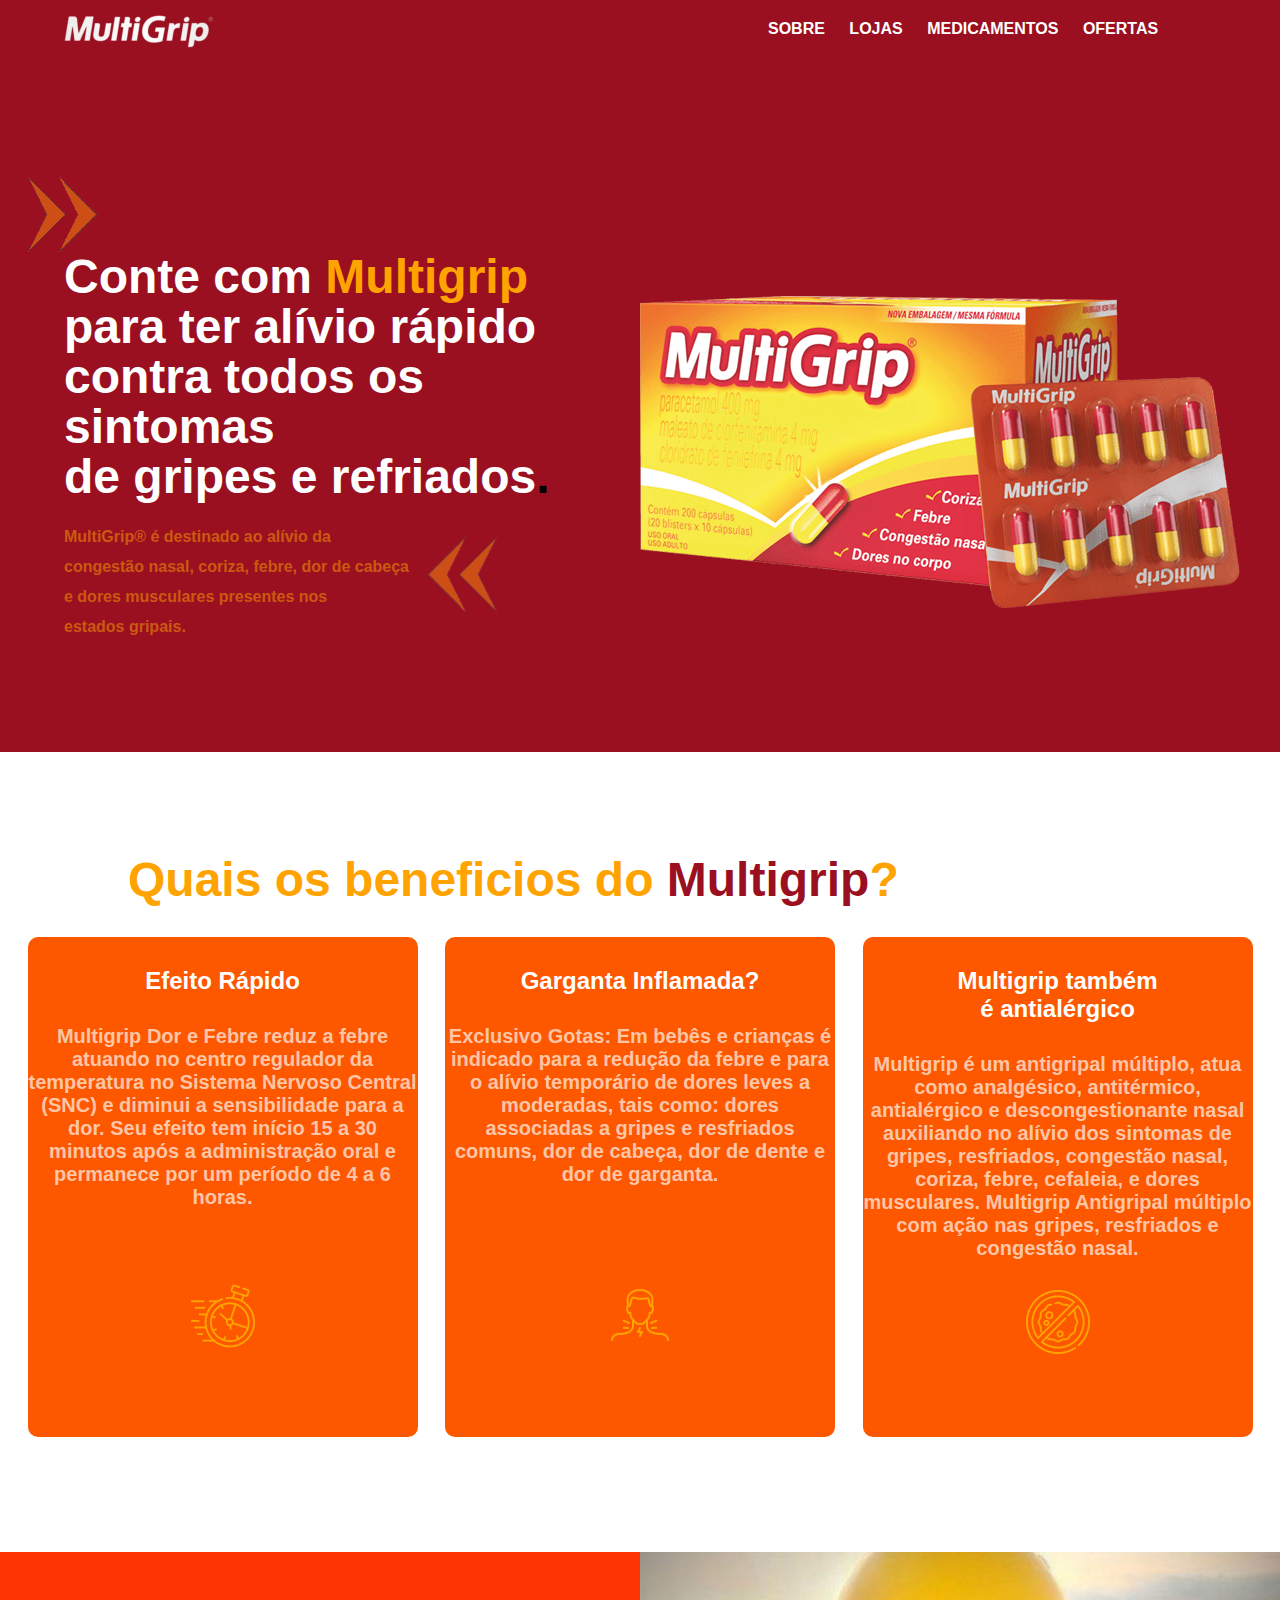
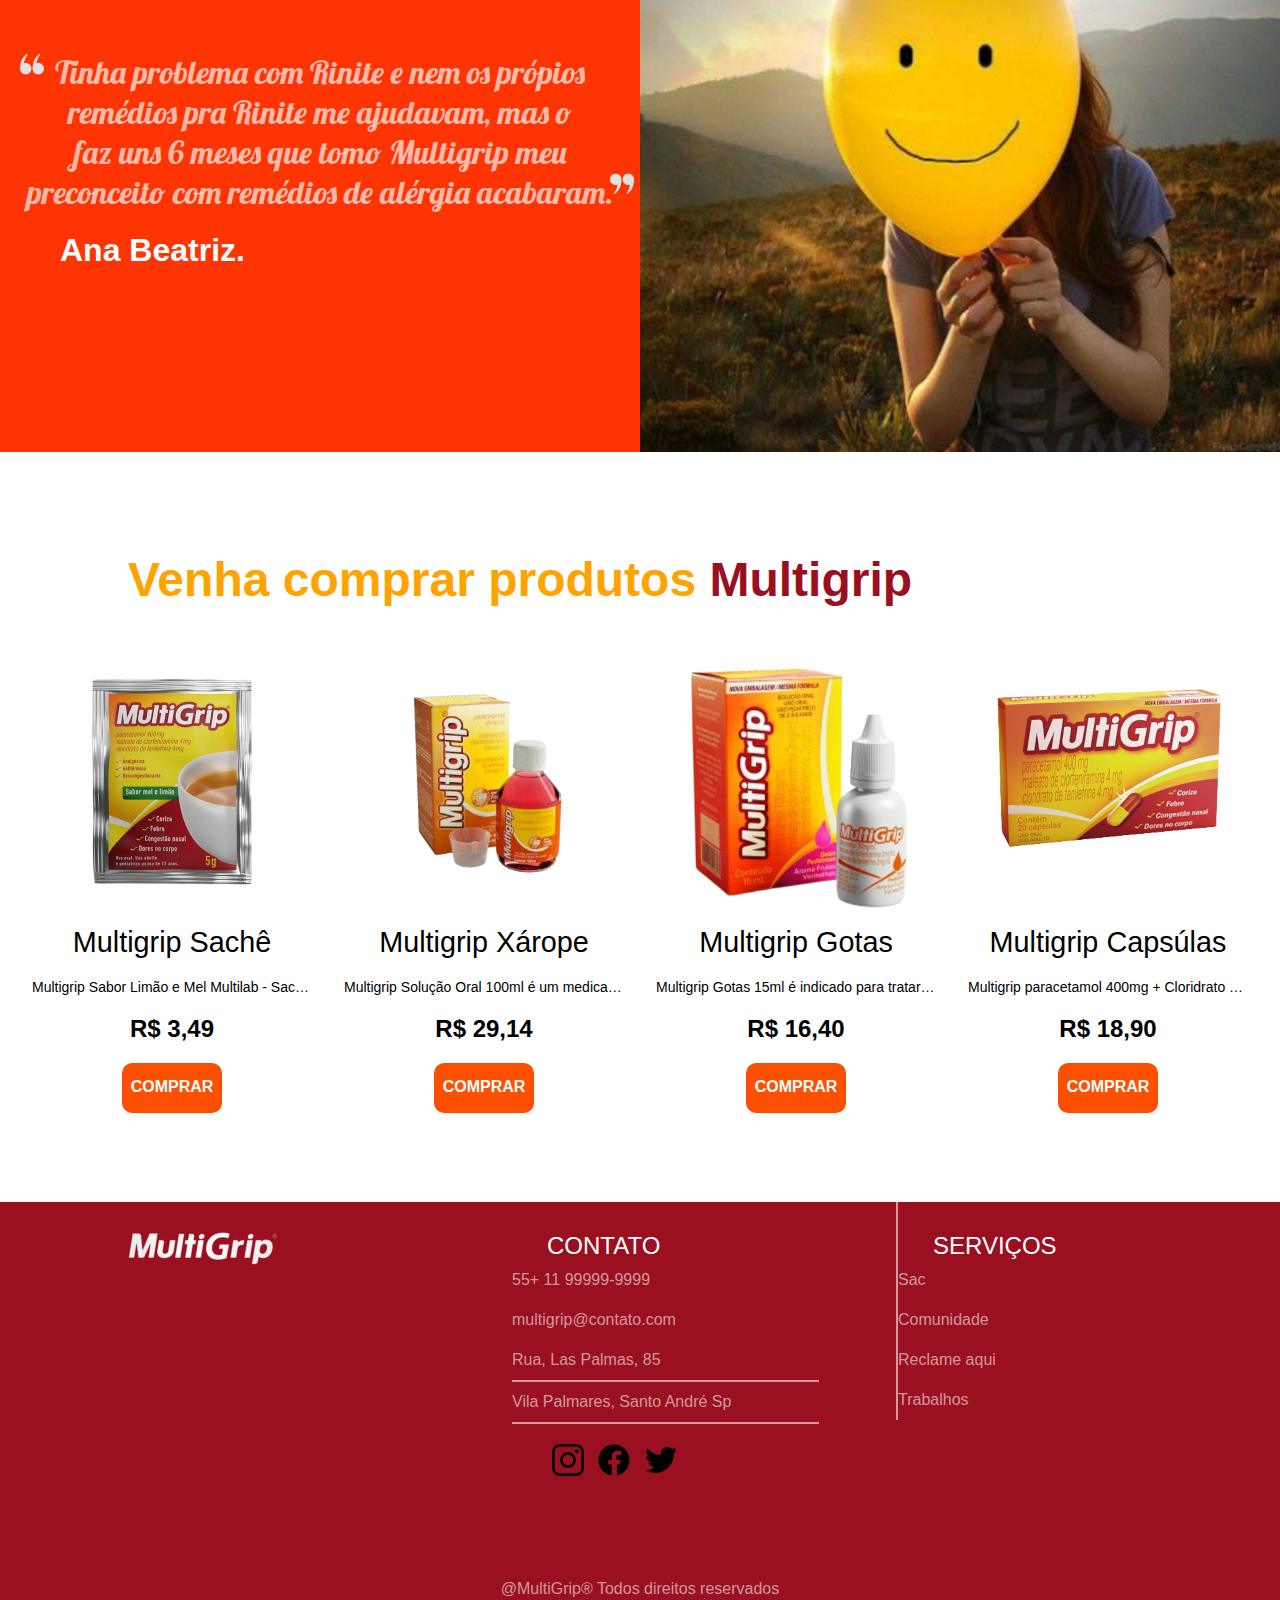
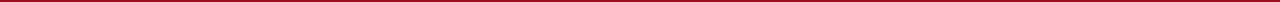
<file: index.html>
<!DOCTYPE html>
<html lang="pt-br">
<head>
    <meta charset="UTF-8">
    <meta http-equiv="X-UA-Compatible" content="IE=edge">
    <meta name="viewport" content="width=device-width, initial-scale=1.0">
    <link href="https://fonts.googleapis.com/css2?family=Lobster&display=swap" rel="stylesheet">
    <link rel="stylesheet" href="css/index.css">
    <link rel="stylesheet" href="css/responsivo.css">
    <link rel="stylesheet" href="https://fonts.googleapis.com/css2?family=Material+Symbols+Outlined:opsz,wght,FILL,GRAD@20..48,100..700,0..1,-50..200" />
    <title>Multigrip</title>
</head>
<body>
    <nav>
        <div class="logo">
            <a href="#"><img src="imagens/multigrip.png"></a>
        </div>

        <div class="menu">
            <a href="#">Sobre</a>
            <a href="#">Lojas</a>
            <a href="#">Medicamentos</a>
            <a href="#">Ofertas</a>
        </div>

        <input class="input2" type="checkbox" id="chec">
        <label for="chec"><span  id="burguer" class="material-symbols-outlined">
            menu
            </span>
        </label>
        <div class="lista-burguer">
            <ul>
                <a href="index.html#sobre">
                    <li>Sobre</li>
                </a>
                <a href="#lojas">
                    <li>Lojas</li>
                </a>
                <a href="#medicamentos">
                    <li>Medicamentos</li>
                </a>
                <a href="index.html#oferta">
                    <li>Ofertas</li>
                </a>
            </ul>
        </div>

    </nav>
    
    <header class="introdução">

        <article class="intro-txt">

            <h1 class="intro-titulo">Conte com <span class="cor">Multigrip</span><br>
                para ter alívio rápido<br>
                contra todos os sintomas<br>
                de gripes e refriados<span class="cor2">.</span>
            </h1>

                <p class="pg-intro">MultiGrip® é destinado ao alívio da<br>
                     congestão nasal, coriza, febre, dor de cabeça<br>
                      e dores musculares presentes nos<br>
                       estados gripais.
                </p>
               

        </article>

        <article class="intro-img">
            <img src="imagens/7896472513208.png">
        </article>

    </header>

    <section class="cards" id="sobre">
        <div>
            <h1 class="titulo-cards">Quais os beneficios do <span class="cor3">Multigrip</span>?</h1>
        </div>

        <div class="controlador-cards">
            <aside class="cards-caixa">
               <h2 class="titulo-cards-caixa">Efeito Rápido</h2>
               <p class="pg-cards-caixa">Multigrip Dor e Febre reduz a febre atuando no centro regulador da temperatura no Sistema Nervoso Central (SNC) e diminui a sensibilidade para a dor. Seu efeito tem início 15 a 30 minutos após a administração oral e permanece por um período de 4 a 6 horas.</p>
               <div class="img-center"><img src="imagens/tempo.png" class="px64" id="relogio"></div>
            </aside>

            <aside class="cards-caixa">
                <h2 class="titulo-cards-caixa">Garganta Inflamada?</h2>
                <p class="pg-cards-caixa">Exclusivo Gotas: Em bebês e crianças é indicado para a redução da febre e para o alívio temporário de dores leves a moderadas, tais como: dores associadas a gripes e resfriados comuns, dor de cabeça, dor de dente e dor de garganta.</p>
                <div class="img-center"><img src="imagens/garganta.png" class="px64" id="garganta"></div>

            </aside>

            <aside class="cards-caixa">
                <h2 class="titulo-cards-caixa">Multigrip também<br> é antialérgico</h2>
                <p class="pg-cards-caixa">Multigrip é um antigripal múltiplo, atua como analgésico, antitérmico, antialérgico e descongestionante nasal auxiliando no alívio dos sintomas de gripes, resfriados, congestão nasal, coriza, febre, cefaleia, e dores musculares. Multigrip Antigripal múltiplo com ação nas gripes, resfriados e congestão nasal.</p>
                <div class="img-center"><img src="imagens/bacterias64.png" id="bacteria"></div>

            </aside>
        </div>
    </section>

    <section class="relato">

        <article class="relato-txt">

            <p class="relato-pg1">Tinha problema com Rinite e nem os própios<br>
                remédios pra Rinite me ajudavam, mas o<br>
                faz uns 6 meses que tomo Multigrip meu<br>
                preconceito com remédios de alérgia acabaram.


            </p>
            <p class="pg2-relato">Ana Beatriz.</p>

        </article>

        <article class="relato-img">

            <img src="imagens/sentir-bem.jpg">

        </article>

    </section>
    
    <section class="comprar" id="oferta">
        <div>
            <h1 class="titulo-cards">Venha comprar produtos <span class="cor3">Multigrip</span></h1>
        </div>

        <article class="pai-cards-compra">
                <aside class="cards-compra">
                    <a href="index3.html"  class="link-card-none">
                    <div>
                        <img src="imagens/7896472502721-farma83-removebg-preview.png">
                    </div>
                    <div class="alinhar-txt-compra">
                        <p class="compras-txt">Multigrip Sachê</p>
                    </div>
                    <div>
                        <P class="pg-compras">Multigrip Sabor Limão e Mel Multilab - Sachê 5g é um medicamento indicado para aliviar os sintomas decorrentes de gripes e resfriados comuns, como febre, dor de cabeça, congestão nasal, coriza, dores musculares e outros. Uso adulto, conforme orientação médica.</P>
                    </div>
                    <div>
                        <p class="pg2-compras">r$ 3,49 </p>
                    </div>
                    <div class="botao-center">
                        <a href="#" class="botao-link">
                            <div class="botao">
                                <p class="botao-txt">comprar</p>
                            </div>
                        </a>
                    
                    </div>
                </a>
                </aside>

                <aside class="cards-compra">
                    <a href="index4.html"  class="link-card-none">
                    <div>
                        <img src="imagens/_sqQXoyGeCoWcftjkQH02KJ44o--o3hO-removebg-preview.png">
                    </div>
                    <div class="alinhar-txt-compra">
                        <p class="compras-txt">Multigrip Xárope</p>
                    </div>
                    <div>
                        <P class="pg-compras">Multigrip Solução Oral 100ml é um medicamento utilizado para tratar os sintomas de gripes e resfriados como nariz entupido e escorrendo, febre, dor de cabeça, dores musculares e outros incômodos. Uso adulto. Utilize de acordo com a prescrição médica.</P>
                    </div>
                    <div>
                        <p class="pg2-compras">r$ 29,14</p>
                    </div>
                    <div class="botao-center">
                        <a href="#" class="botao-link">
                            <div class="botao">
                                <p class="botao-txt">comprar</p>
                            </div>
                        </a>
                    </div>
                </a>
                </aside>
            

                <aside class="cards-compra">
                <a href="index5.html"  class="link-card-none">
                    <div>
                        <img src="imagens/gotasparecetamol.png">
                    </div>
                    <div class="alinhar-txt-compra">
                        <p class="compras-txt">Multigrip Gotas</p>
                    </div>
                    <div>
                        <P class="pg-compras">Multigrip Gotas 15ml é indicado para tratar os sintomas de gripes e resfriados comuns como nariz entupido e escorrendo, febre, dor de cabeça, dores musculares e outros incômodos. Uso adulto e pediátrico acima de 12 anos. Utilize de acordo com a prescrição médica.</P>
                    </div>
                    <div>
                        <P class="pg2-compras">r$ 16,40</P>
                    </div>
                 <div class="botao-center">
                     <a href="#" class="botao-link">
                            <div class="botao">
                                <p class="botao-txt">comprar</p>
                            </div>
                        </a>
                 </div>
                </a>
                </aside>

                <aside class="cards-compra">
                    <a href="index2.html" class="link-card-none">
                    <div>
                        <img src="imagens/pills.png">
                    </div>
                    <div class="alinhar-txt-compra">
                        <p class="compras-txt">Multigrip Capsúlas</p>
                    </div>
                    <div>
                        <P class="pg-compras">Multigrip paracetamol 400mg + Cloridrato Fenellifena 4mg + maleato de clorfenima 4mg 4 capsulas</P>
                    </div>
                    <div>
                        <p class="pg2-compras">r$ 18,90</p>
                    </div>
                    <div class="botao-center">
                        <a href="#" class="botao-link">
                            <div class="botao">
                                <p class="botao-txt">comprar</p>
                            </div>
                        </a>
                    </div>
                </a>
                </aside>

        </article>

    </section>

    <footer>

        <div class="caixa-footer">
            <div class="multigrip">
                <a href="#"><img src="imagens/multigrip.png"></a>
            </div>
            <div class="contato">
                <p class="texto-pg-lista">Contato</p>
                <ul class="lista-footer">
                    <li class="underline"><a href="#" class="none-link">55+ 11 99999-9999</a></li>
                    <li class="underline" id="email"><a href="#" class="none-link">multigrip@contato.com</a></li>
                    <li id="adress">Rua, Las Palmas, 85</li>
                    <li id="adress2">Vila Palmares, Santo André Sp</li>
                </ul>
                <div class="lista-img">
                    <a href="#"><img src="imagens/instagram (1).png" class="img-footer"></a>
                    <a href="#"><img src="imagens/facebook.png" class="img-footer"></a>
                    <a href="#"><img src="imagens/twitter.png" class="img-footer"></a>
                </div>
            </div>

            <div class="sociais">
                <p class="texto-pg-lista">Serviços</p>
                <ul class="lista-footer">
                    <li class="underline"><a href="#" class="none-link">Sac</a></li>
                    <li class="underline"><a href="#" class="none-link">Comunidade</a></li>
                    <li class="underline"><a href="#" class="none-link">Reclame aqui</a></li>
                    <li class="underline"><a href="#" class="none-link">Trabalhos</a></li>
                </ul>
            </div>
        </div>


        <p class="Direitos">@MultiGrip® Todos direitos reservados</p>

    </footer>
</body>
</html>
</file>
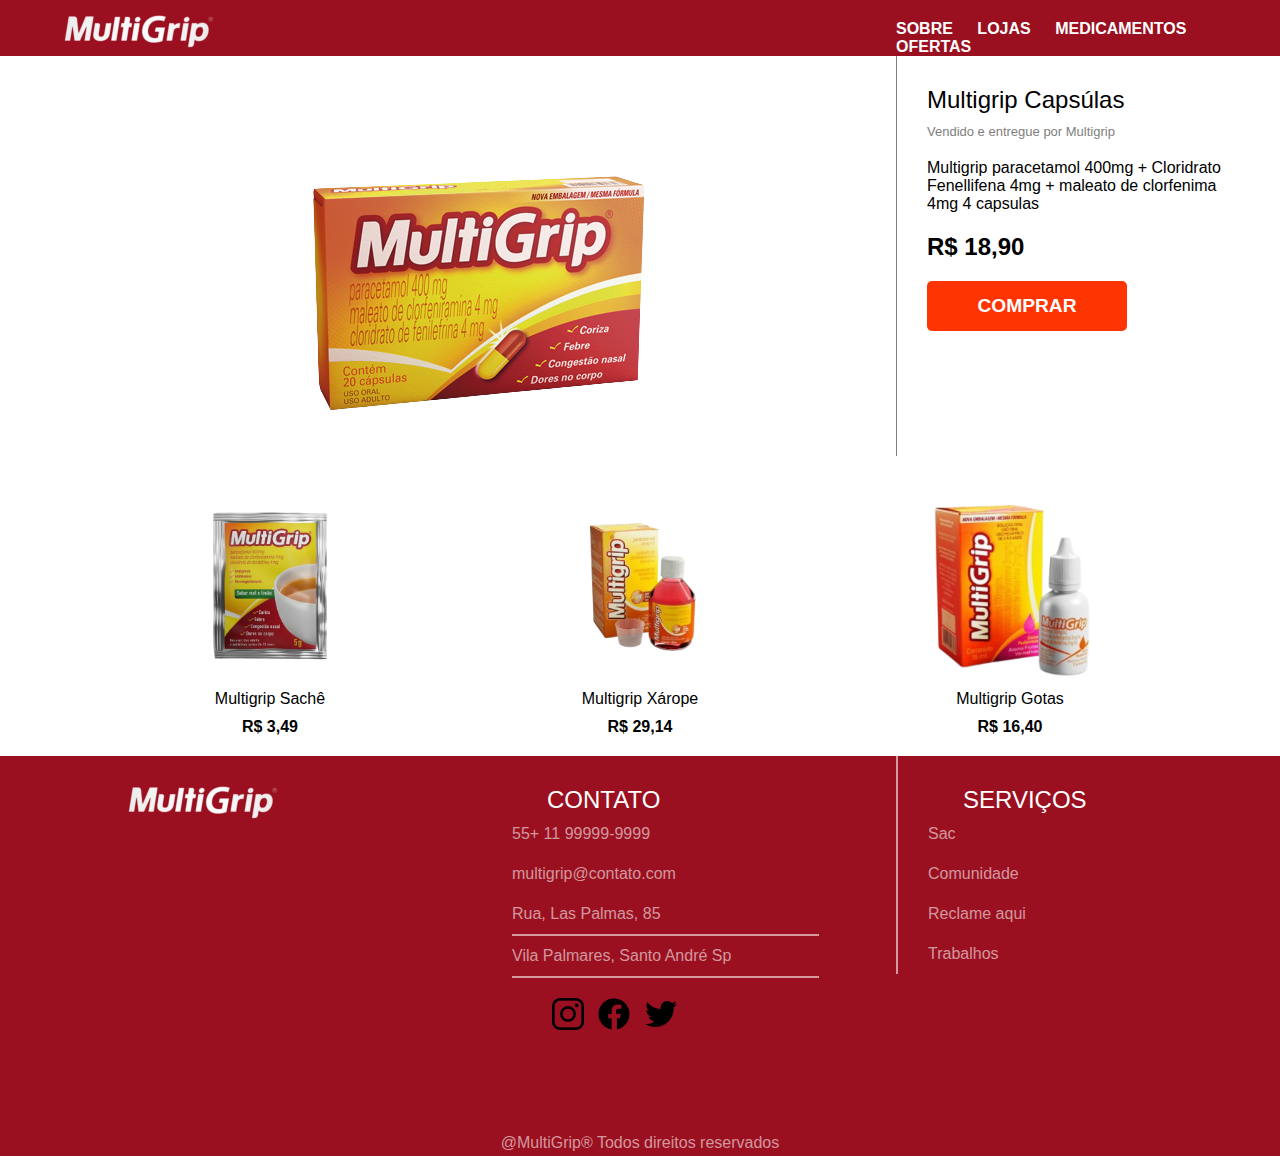
<file: index2.html>
<!DOCTYPE html>
<html lang="pt-br">
<head>
    <meta charset="UTF-8">
    <meta http-equiv="X-UA-Compatible" content="IE=edge">
    <meta name="viewport" content="width=device-width, initial-scale=1.0">
    <link rel="stylesheet" href="css/index2.css">
    <link rel="stylesheet" href="css/responsivo2.css">
    <link rel="stylesheet" href="https://fonts.googleapis.com/css2?family=Material+Symbols+Outlined:opsz,wght,FILL,GRAD@20..48,100..700,0..1,-50..200" />
    <title>Multigrip</title>
</head>
<body>
    <nav>

        <div class="logo"><a href="#"><img src="imagens/multigrip.png"></a></div>

        <div class="menu">
            <a href="index.html#sobre">Sobre</a>
            <a href="#lojas">Lojas</a>
            <a href="#medicamentos">Medicamentos</a>
            <a href="index.html#oferta">Ofertas</a>
        </div>

        <input class="input2" type="checkbox" id="chec">
        <label for="chec"><span  id="burguer" class="material-symbols-outlined">
            menu
            </span>
        </label>
        <div class="lista-burguer">
            <ul>
                <a href="index.html#sobre">
                    <li>Sobre</li>
                </a>
                <a href="#lojas">
                    <li>Lojas</li>
                </a>
                <a href="#medicamentos">
                    <li>Medicamentos</li>
                </a>
                <a href="index.html#oferta">
                    <li>Ofertas</li>
                </a>
            </ul>
        </div>

    </nav>

    <section>

        <div class="compra">

            <article class="card-compra">
                <img src="imagens/1482437975_multigrip_20caps-removebg-preview.png">
            </article>

            <article class="descrição-compra">
                <p class="titulo-descrição">Multigrip Capsúlas</p>
                
                <p class="small-descrição">Vendido e entregue por Multigrip</p>

                <p class="pg-descrição">Multigrip paracetamol 400mg + Cloridrato Fenellifena 4mg + maleato de clorfenima 4mg 4 capsulas</p>

                <p class="valor">r$ 18,90</p>

                <input type="button" value="comprar">
            </article>

        </div>

    </section>


    <article class="produtos" id="medicamentos">

        <a href="index3.html" class="block-none">
            <aside class="card-escolha">
                <img src="imagens/7896472502721-farma83-removebg-preview.png">
                <p class="titulo-escolha">Multigrip Sachê</p>
                <p class="valor-escolha">r$ 3,49</p>
            </aside>
        </a>

        <a href="index4.html" class="block-none">
            <aside class="card-escolha">
                <img src="imagens/_sqQXoyGeCoWcftjkQH02KJ44o--o3hO-removebg-preview.png">
                <p class="titulo-escolha">Multigrip Xárope</p>
                <p class="valor-escolha">r$ 29,14</p>
            
            </aside>
        </a>

        <a href="index5.html" class="block-none">
            <aside class="card-escolha">
                <img src="imagens/gotasparecetamol.png">
                <p class="titulo-escolha">Multigrip Gotas</p>
                <p class="valor-escolha">r$ 16,40</p>
            </aside>
        </a>

    </article>

    <footer id="lojas">

        <div class="caixa-footer">
            <div class="multigrip">
                <a href="#"><img src="imagens/multigrip.png"></a>
            </div>
            <div class="contato">
                <p class="texto-pg-lista">Contato</p>
                <ul class="lista-footer">
                    <li class="underline"><a href="#" class="none-link">55+ 11 99999-9999</a></li>
                    <li class="underline" id="email"><a href="#" class="none-link">multigrip@contato.com</a></li>
                    <li id="adress">Rua, Las Palmas, 85</li>
                    <li id="adress2">Vila Palmares, Santo André Sp</li>
                </ul>
                <div class="lista-img">
                    <a href="#"><img src="imagens/instagram (1).png" class="img-footer"></a>
                    <a href="#"><img src="imagens/facebook.png" class="img-footer"></a>
                    <a href="#"><img src="imagens/twitter.png" class="img-footer"></a>
                </div>
            </div>

            <div class="sociais">
                <p class="texto-pg-lista">Serviços</p>
                <ul class="lista-footer">
                    <li class="underline"><a href="#" class="none-link">Sac</a></li>
                    <li class="underline"><a href="#" class="none-link">Comunidade</a></li>
                    <li class="underline"><a href="#" class="none-link">Reclame aqui</a></li>
                    <li class="underline"><a href="#" class="none-link">Trabalhos</a></li>
                </ul>
            </div>
        </div>


        <p class="Direitos">@MultiGrip® Todos direitos reservados</p>

    </footer>
</body>
</html>
</file>
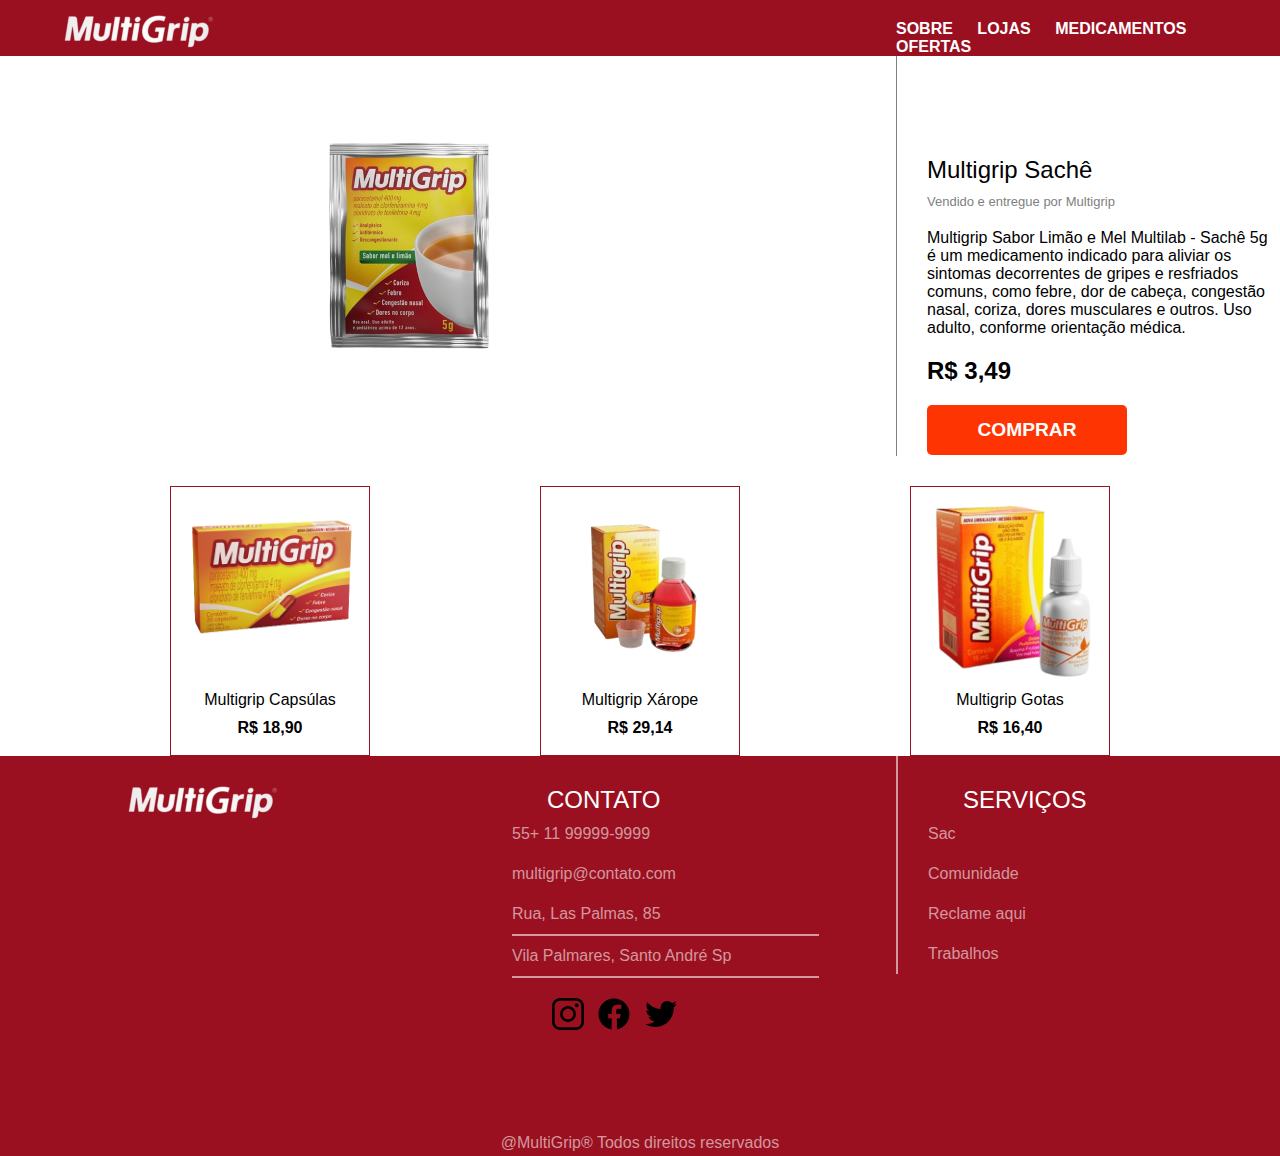
<file: index3.html>
<!DOCTYPE html>
<html lang="pt-br">
<head>
    <meta charset="UTF-8">
    <meta http-equiv="X-UA-Compatible" content="IE=edge">
    <meta name="viewport" content="width=device-width, initial-scale=1.0">
    <link rel="stylesheet" href="css/index3.css">
    <link rel="stylesheet" href="css/responsivo3.css">
    <link rel="stylesheet" href="https://fonts.googleapis.com/css2?family=Material+Symbols+Outlined:opsz,wght,FILL,GRAD@20..48,100..700,0..1,-50..200" />
    <title>Multigrip</title>
</head>
<body>
    <nav>

        <div class="logo"><a href="#"><img src="imagens/multigrip.png"></a></div>

        <div class="menu">
            <a href="index.html#sobre">Sobre</a>
            <a href="#lojas">Lojas</a>
            <a href="#medicamentos">Medicamentos</a>
            <a href="index.html#oferta">Ofertas</a>
        </div>

        <input class="input2" type="checkbox" id="chec">
        <label for="chec"><span  id="burguer" class="material-symbols-outlined">
            menu
            </span>
        </label>
        <div class="lista-burguer">
            <ul>
                <a href="index.html#sobre">
                    <li>Sobre</li>
                </a>
                <a href="#lojas">
                    <li>Lojas</li>
                </a>
                <a href="#medicamentos">
                    <li>Medicamentos</li>
                </a>
                <a href="index.html#oferta">
                    <li>Ofertas</li>
                </a>
            </ul>
        </div>

    </nav>

    <section>

        <div class="compra">

            <article class="card-compra">
                <img src="imagens/7896472502721-farma83-removebg-preview.png">
            </article>

            <article class="descrição-compra">
                <p class="titulo-descrição">Multigrip Sachê</p>
                
                <p class="small-descrição">Vendido e entregue por Multigrip</p>

                <p class="pg-descrição">Multigrip Sabor Limão e Mel Multilab - Sachê 5g é um medicamento indicado para aliviar os sintomas decorrentes de gripes e resfriados comuns, como febre, dor de cabeça, congestão nasal, coriza, dores musculares e outros. Uso adulto, conforme orientação médica.</p>

                <p class="valor">r$ 3,49</p>

                <input type="button" value="comprar">
            </article>

        </div>

    </section>


    <article class="produtos" id="medicamentos">

        
            <aside class="card-escolha">

                <a href="index2.html" class="block-none"></a>

                <img src="imagens/1482437975_multigrip_20caps-removebg-preview.png">
                <p class="titulo-escolha">Multigrip Capsúlas</p>
                <p class="valor-escolha">R$ 18,90</p>

                </a>

             </aside>
        

       
            <aside class="card-escolha">

                <a href="index4.html" class="block-none">

                <img src="imagens/_sqQXoyGeCoWcftjkQH02KJ44o--o3hO-removebg-preview.png">
                <p class="titulo-escolha">Multigrip Xárope</p>
                <p class="valor-escolha">r$ 29,14</p>

                </a>
            
            </aside>
        

       
            <aside class="card-escolha">

                <a href="index5.html" class="block-none">

                <img src="imagens/gotasparecetamol.png">
                <p class="titulo-escolha">Multigrip Gotas</p>
                <p class="valor-escolha">r$ 16,40</p>

                </a>

            </aside>
        

    </article>

    <footer id="lojas">

        <div class="caixa-footer">
            <div class="multigrip">
                <a href="#"><img src="imagens/multigrip.png"></a>
            </div>
            <div class="contato">
                <p class="texto-pg-lista">Contato</p>
                <ul class="lista-footer">
                    <li class="underline"><a href="#" class="none-link">55+ 11 99999-9999</a></li>
                    <li class="underline" id="email"><a href="#" class="none-link">multigrip@contato.com</a></li>
                    <li id="adress">Rua, Las Palmas, 85</li>
                    <li id="adress2">Vila Palmares, Santo André Sp</li>
                </ul>
                <div class="lista-img">
                    <a href="#"><img src="imagens/instagram (1).png" class="img-footer"></a>
                    <a href="#"><img src="imagens/facebook.png" class="img-footer"></a>
                    <a href="#"><img src="imagens/twitter.png" class="img-footer"></a>
                </div>
            </div>

            <div class="sociais">
                <p class="texto-pg-lista">Serviços</p>
                <ul class="lista-footer">
                    <li class="underline"><a href="#" class="none-link">Sac</a></li>
                    <li class="underline"><a href="#" class="none-link">Comunidade</a></li>
                    <li class="underline"><a href="#" class="none-link">Reclame aqui</a></li>
                    <li class="underline"><a href="#" class="none-link">Trabalhos</a></li>
                </ul>
            </div>
        </div>


        <p class="Direitos">@MultiGrip® Todos direitos reservados</p>

    </footer>
    
</body>
</html>
</file>
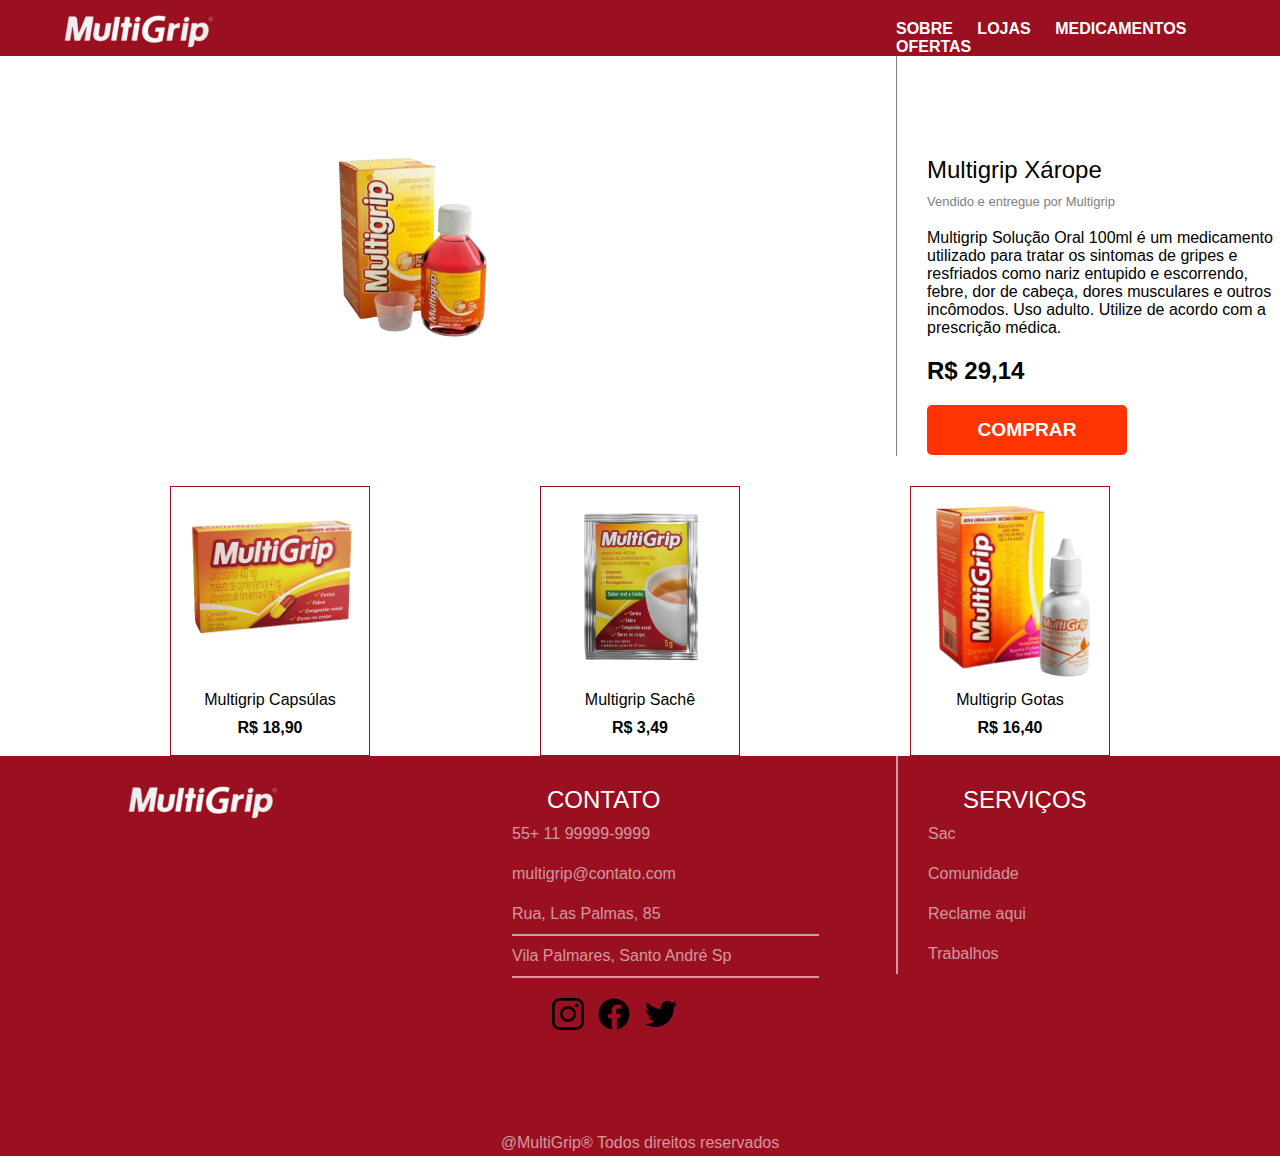
<file: index4.html>
<!DOCTYPE html>
<html lang="pt-br">
<head>
    <meta charset="UTF-8">
    <meta http-equiv="X-UA-Compatible" content="IE=edge">
    <meta name="viewport" content="width=device-width, initial-scale=1.0">
    <link rel="stylesheet" href="css/index4.css">
    <link rel="stylesheet" href="css/responsivo4.css">
    <link rel="stylesheet" href="https://fonts.googleapis.com/css2?family=Material+Symbols+Outlined:opsz,wght,FILL,GRAD@20..48,100..700,0..1,-50..200" />
    <title>Multigrip</title>
</head>
<body>
    <nav>

        <div class="logo"><a href="#"><img src="imagens/multigrip.png"></a></div>

        <div class="menu">
            <a href="index.html#sobre">Sobre</a>
            <a href="#lojas">Lojas</a>
            <a href="#medicamentos">Medicamentos</a>
            <a href="index.html#oferta">Ofertas</a>
        </div>

        <input class="input2" type="checkbox" id="chec">
        <label for="chec"><span  id="burguer" class="material-symbols-outlined">
            menu
            </span>
        </label>
        <div class="lista-burguer">
            <ul>
                <a href="index.html#sobre">
                    <li>Sobre</li>
                </a>
                <a href="#lojas">
                    <li>Lojas</li>
                </a>
                <a href="#medicamentos">
                    <li>Medicamentos</li>
                </a>
                <a href="index.html#oferta">
                    <li>Ofertas</li>
                </a>
            </ul>
        </div>

    </nav>

    <section>

        <div class="compra">

            <article class="card-compra">
                <img src="imagens/_sqQXoyGeCoWcftjkQH02KJ44o--o3hO-removebg-preview.png">
            </article>

            <article class="descrição-compra">
                <p class="titulo-descrição">Multigrip Xárope</p>
                
                <p class="small-descrição">Vendido e entregue por Multigrip</p>

                <p class="pg-descrição">Multigrip Solução Oral 100ml é um medicamento utilizado para tratar os sintomas de gripes e resfriados como nariz entupido e escorrendo, febre, dor de cabeça, dores musculares e outros incômodos. Uso adulto. Utilize de acordo com a prescrição médica.</p>

                <p class="valor">r$ 29,14</p>

                <input type="button" value="comprar">
            </article>

        </div>

    </section>


    <article class="produtos" id="medicamentos">

        <a href="index2.html" class="block-none">
            <aside class="card-escolha">
                <img src="imagens/1482437975_multigrip_20caps-removebg-preview.png">
                <p class="titulo-escolha">Multigrip Capsúlas</p>
                <p class="valor-escolha">r$ 18,90</p>
            </aside>
        </a>

        <a href="index3.html" class="block-none">
            <aside class="card-escolha">
                <img src="imagens/7896472502721-farma83-removebg-preview.png">
                <p class="titulo-escolha">Multigrip Sachê</p>
                <p class="valor-escolha">r$ 3,49</p>
            
            </aside>
        </a>

        <a href="index5.html" class="block-none">
            <aside class="card-escolha">
                <img src="imagens/gotasparecetamol.png">
                <p class="titulo-escolha">Multigrip Gotas</p>
                <p class="valor-escolha">r$ 16,40</p>
            </aside>
        </a>

    </article>

    <footer id="lojas">

        <div class="caixa-footer">
            <div class="multigrip">
                <a href="#"><img src="imagens/multigrip.png"></a>
            </div>
            <div class="contato">
                <p class="texto-pg-lista">Contato</p>
                <ul class="lista-footer">
                    <li class="underline"><a href="#" class="none-link">55+ 11 99999-9999</a></li>
                    <li class="underline" id="email"><a href="#" class="none-link">multigrip@contato.com</a></li>
                    <li id="adress">Rua, Las Palmas, 85</li>
                    <li id="adress2">Vila Palmares, Santo André Sp</li>
                </ul>
                <div class="lista-img">
                    <a href="#"><img src="imagens/instagram (1).png" class="img-footer"></a>
                    <a href="#"><img src="imagens/facebook.png" class="img-footer"></a>
                    <a href="#"><img src="imagens/twitter.png" class="img-footer"></a>
                </div>
            </div>

            <div class="sociais">
                <p class="texto-pg-lista">Serviços</p>
                <ul class="lista-footer">
                    <li class="underline"><a href="#" class="none-link">Sac</a></li>
                    <li class="underline"><a href="#" class="none-link">Comunidade</a></li>
                    <li class="underline"><a href="#" class="none-link">Reclame aqui</a></li>
                    <li class="underline"><a href="#" class="none-link">Trabalhos</a></li>
                </ul>
            </div>
        </div>


        <p class="Direitos">@MultiGrip® Todos direitos reservados</p>

    </footer>
    
</body>
</html>
</file>
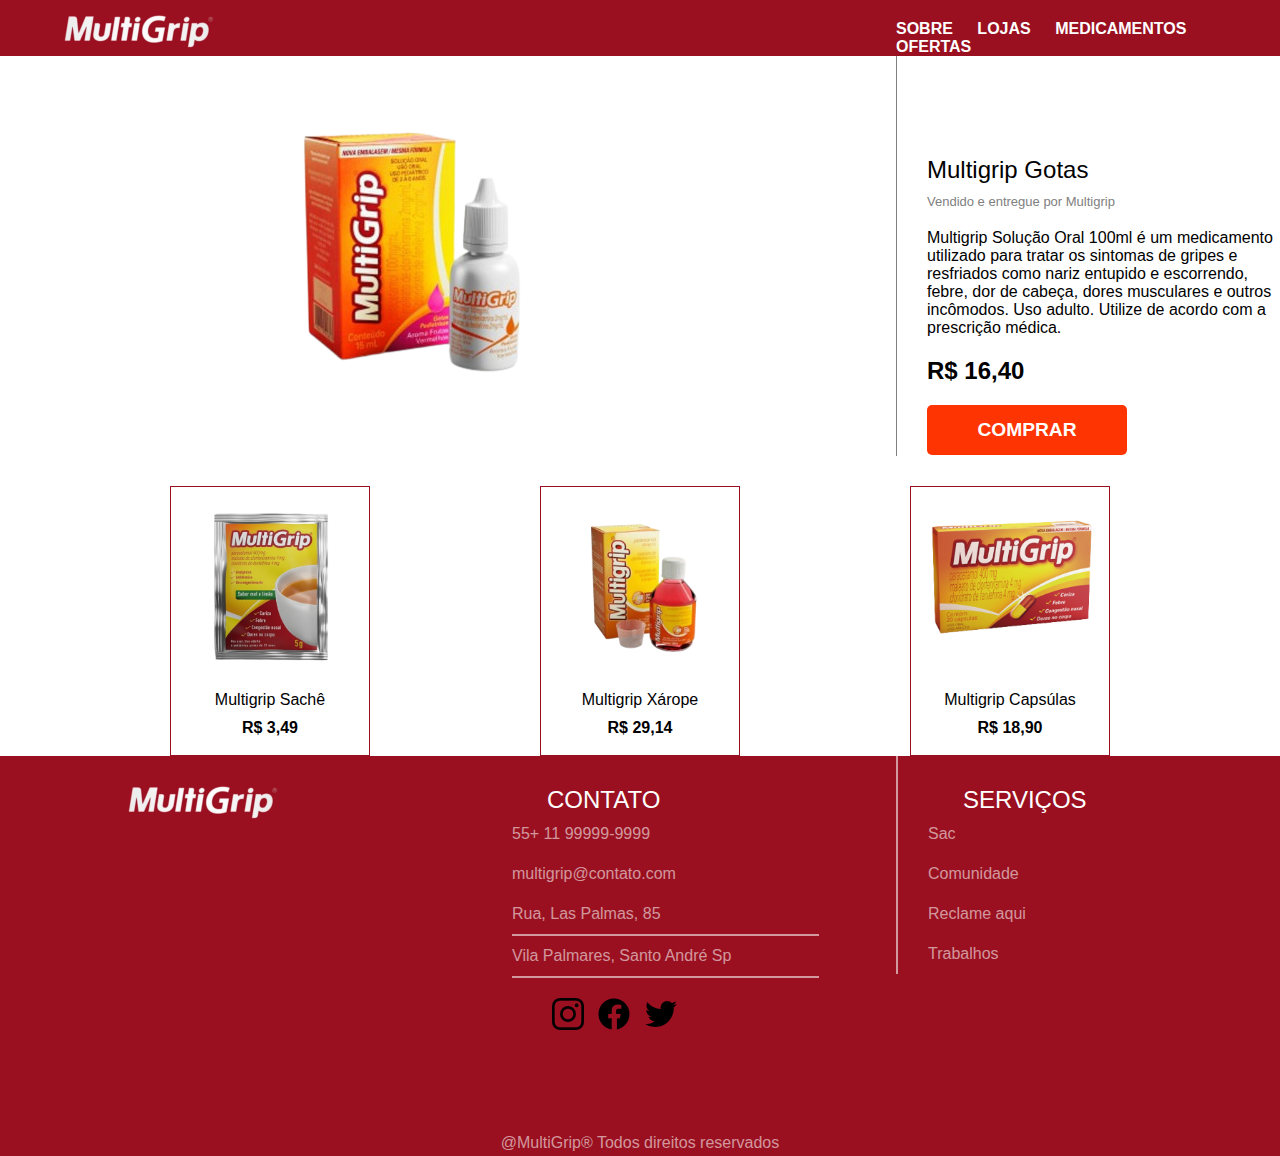
<file: index5.html>
<!DOCTYPE html>
<html lang="pt-br">
<head>
    <meta charset="UTF-8">
    <meta http-equiv="X-UA-Compatible" content="IE=edge">
    <meta name="viewport" content="width=device-width, initial-scale=1.0">
    <link rel="stylesheet" href="css/index5.css">
    <link rel="stylesheet" href="css/responsivo5.css">
    <link rel="stylesheet" href="https://fonts.googleapis.com/css2?family=Material+Symbols+Outlined:opsz,wght,FILL,GRAD@20..48,100..700,0..1,-50..200" />
    <title>Multigrip</title>
</head>
<body>
    <nav>

        <div class="logo"><a href="#"><img src="imagens/multigrip.png"></a></div>

        <div class="menu">
            <a href="index.html#sobre">Sobre</a>
            <a href="#lojas">Lojas</a>
            <a href="#medicamentos">Medicamentos</a>
            <a href="index.html#oferta">Ofertas</a>
        </div>

        <input class="input2" type="checkbox" id="chec">
        <label for="chec"><span  id="burguer" class="material-symbols-outlined">
            menu
            </span>
        </label>
        <div class="lista-burguer">
            <ul>
                <a href="index.html#sobre">
                    <li>Sobre</li>
                </a>
                <a href="#lojas">
                    <li>Lojas</li>
                </a>
                <a href="#medicamentos">
                    <li>Medicamentos</li>
                </a>
                <a href="index.html#oferta">
                    <li>Ofertas</li>
                </a>
            </ul>
        </div>

    </nav>

    <section>

        <div class="compra">

            <article class="card-compra">
                <img src="imagens/gotasparecetamol.png">
            </article>

            <article class="descrição-compra">
                <p class="titulo-descrição">Multigrip Gotas</p>
                
                <p class="small-descrição">Vendido e entregue por Multigrip</p>

                <p class="pg-descrição">Multigrip Solução Oral 100ml é um medicamento utilizado para tratar os sintomas de gripes e resfriados como nariz entupido e escorrendo, febre, dor de cabeça, dores musculares e outros incômodos. Uso adulto. Utilize de acordo com a prescrição médica.</p>

                <p class="valor">r$ 16,40</p>

                <input type="button" value="comprar">
            </article>

        </div>

    </section>


    <article class="produtos" id="medicamentos">

        <a href="index3.html" class="block-none">
            <aside class="card-escolha">
                <img src="imagens/7896472502721-farma83-removebg-preview.png">
                <p class="titulo-escolha">Multigrip Sachê</p>
                <p class="valor-escolha">r$ 3,49</p>
            </aside>
        </a>

        <a href="index4.html" class="block-none">
            <aside class="card-escolha">
                <img src="imagens/_sqQXoyGeCoWcftjkQH02KJ44o--o3hO-removebg-preview.png">
                <p class="titulo-escolha">Multigrip Xárope</p>
                <p class="valor-escolha">r$ 29,14</p>
            
            </aside>
        </a>

        <a href="index2.html" class="block-none">
            <aside class="card-escolha">
                <img src="imagens/pills.png">
                <p class="titulo-escolha">Multigrip Capsúlas</p>
                <p class="valor-escolha">r$ 18,90</p>
            </aside>
        </a>

    </article>

    <footer id="lojas">

        <div class="caixa-footer">
            <div class="multigrip">
                <a href="#"><img src="imagens/multigrip.png"></a>
            </div>
            <div class="contato">
                <p class="texto-pg-lista">Contato</p>
                <ul class="lista-footer">
                    <li class="underline"><a href="#" class="none-link">55+ 11 99999-9999</a></li>
                    <li class="underline" id="email"><a href="#" class="none-link">multigrip@contato.com</a></li>
                    <li id="adress">Rua, Las Palmas, 85</li>
                    <li id="adress2">Vila Palmares, Santo André Sp</li>
                </ul>
                <div class="lista-img">
                    <a href="#"><img src="imagens/instagram (1).png" class="img-footer"></a>
                    <a href="#"><img src="imagens/facebook.png" class="img-footer"></a>
                    <a href="#"><img src="imagens/twitter.png" class="img-footer"></a>
                </div>
            </div>

            <div class="sociais">
                <p class="texto-pg-lista">Serviços</p>
                <ul class="lista-footer">
                    <li class="underline"><a href="#" class="none-link">Sac</a></li>
                    <li class="underline"><a href="#" class="none-link">Comunidade</a></li>
                    <li class="underline"><a href="#" class="none-link">Reclame aqui</a></li>
                    <li class="underline"><a href="#" class="none-link">Trabalhos</a></li>
                </ul>
            </div>
        </div>


        <p class="Direitos">@MultiGrip® Todos direitos reservados</p>

    </footer>
    
</body>
</html>
</file>
<file: css/index.css>
*{
    box-sizing: border-box;
    margin: 0;
    padding: 0;
    border: 0;
}
:root {
  --var1:#9a1020;
  --var2:#ff4f00;
  --var3:#ffa300;
  --var4:#fd5800;
  --var5:#ff3403;
  --font1:"Poppins", sans-serif;
  --font2: Arial, Helvetica, sans-serif;
  }
body{
    font-family: var(--font2);
}
nav{
    background-color: var(--var1);
    display: flex;

}
.logo{
    flex: 50%;
    padding-top: 15px;
    padding-left: 5%;
}

.menu{
    flex: 50%;
    padding-top: 20px;
    padding-left: 20%;
}
.menu a{
    text-decoration: none;
    color: white;
    font-weight: 600;
    font-size: 16px;
    margin-right: 20px;
    text-transform: uppercase;
}
.menu a:hover{
    color: rgba(255, 255, 255, 0.53);
}
label{
    display: none;
}
span#burguer{
    display: none;
    position: relative;
    bottom: 50px;
    float: right;
    color: white;
    cursor: pointer;
}
.lista-burguer{  
   border-radius: 15px;
   display: none;
   background-color:var(--var2);
   height: 180px;
   position: absolute;
   top: 20px;
   left: 101%;
}
input[type="checkbox"]:checked ~ .lista-burguer
{
    transform: translateX(-115%);
}
.lista-burguer ul{
    width: 120px;
    list-style-type: none;
    border-radius: 30px;

}
.lista-burguer li{
    margin-top: 5px;
    border-radius: 30px;
    width: 120px;
    height: 30px;
    display: flex;
    justify-content: center;
    padding-top: 5px;
    color: white;
}
.lista-burguer li:hover{
    border: 1px solid --var4;
    background-color: var(--var4);
    color: white;
    transform: scale(1.1);
    transition: all 0.2s;    
}
.lista-burguer a{
    text-decoration: none;
    height: 50px;
    
}
.input2{
    display: none;
}
.introdução{
    padding-top: 100px;
    display: flex;
    height: 700px;
    background-color: var(--var1);
    width: 100%;

}
.intro-txt{
    flex: 50%;
    background-image: url(/imagens/downloadseta-removebg-preview.png),url(/imagens/downloadseta-removebg-previewdireita.png);
    background-repeat: no-repeat, no-repeat;
    background-position: 0px 0px, 400px 360px;
}
.intro-img{
    flex: 50%;
}
.intro-img img{
    margin-left: 10%;
}
.intro-titulo{
    color: white;
    padding-left: 10%;
    padding-top: 100px;
    font-family: var(--font1);
    font-size: 3rem;
    line-height: 50px;
    font-weight: bold;
}
.pg-intro{
    padding-top: 20px;
    padding-left: 10%;
    color:#ffa20081 ;
    font-weight: 600;
    line-height: 30px;
}
.cor{
    color: var(--var3);
}
.cor2{
    color: black;

}
.cor3{
    color: var(--var1);
}
.cards{
    height: 800px;

}
.titulo-cards{
    color: var(--var3);
    padding-left: 10%;
    padding-top: 100px;
    font-family: var(--font1);
    font-size: 3rem;
    font-weight: bold;
}
.controlador-cards{
    margin-top: 30px;
    display: flex;
    justify-content: space-evenly;
}
.cards-caixa{
    width: 390px;
    height: 500px ;
    background-color: var(--var4);
    border-radius: 10px;
}
.titulo-cards-caixa{
    margin-top: 30px;
    color: white;
    font-weight: bold;
    font-size: x-large;
    text-align: center;
}
.pg-cards-caixa{
    margin-top: 30px;
    font-size: 20px;
    color: rgba(255, 255, 255, 0.663);
    font-weight: 600;
    text-align: center;
}
.img-center{
    margin-top: 30px;
    display: flex;
    justify-content: center;
}
.px64{
    width: 64px;
    height: 64px;
}
#relogio{
    margin-top: 45px;


}
#garganta{
    margin-top: 70px;

}

.relato{
    height: 500px;
    display: flex;
}
.relato-txt{
    background-color: var(--var5);
    flex: 50%;
    background-image: url(/imagens/sinal-de-aspas-a-esquerda.png), url(/imagens/aspabaixo.png),;
    background-repeat: no-repeat;
    background-repeat: no-repeat, no-repeat;
}
.relato-pg1{
    padding-top: 100px;
    flex: 50%;
    background-color: var(--var5);
    font-family: 'Lobster', cursive, sans-serif;
    font-size: 2rem;
    color: rgba(255, 255, 255, 0.663);
    text-align: center;
    background-image: url(/imagens/aspa-esquerda.png), url(/imagens/aspas-direitas.png);
    background-repeat: no-repeat, no-repeat;
    background-position: 60px 100px, 670px 240px;
}
.pg2-relato{
    padding-top: 20px;
    padding-left: 60px;
    color: white;
    font-weight: 600;
    font-size: 2rem;

}
.relato-img{
    flex: 50%;
}
.relato-img img{
    width: 100%;
    height: 500px;
}
.cards-compra{
    width: 280px;
    height: 500px;
}
.cards-compra:hover{
    opacity: 0.5;
}
.alinhar-txt-compra{
    display: flex;
    justify-content: center;
}
.comprar{
    height: 750px;
}
.compras-txt{
    text-align: center;
    font-size: 1.8rem;
    font-weight: 500;
}
.pai-cards-compra{
    display: flex;
    justify-content: space-evenly;
    margin-top: 35px
}
.pg-compras{
    padding-top: 20px;
    text-align: center;
    overflow: hidden;
  text-overflow: ellipsis;
  white-space: nowrap;
  font-size: 14px;
  color: rgb(95, 92, 92);
}
.pg2-compras{
    padding-top: 20px;
    padding-top: 20px;
    text-transform: uppercase;
    text-align: center;
    font-size: 1.5rem;
    font-weight: 600;
}
.botao-link{
    text-decoration: none;
}
.botao{
    width: 100px;
    height: 50px;
    background-color: var(--var2);
    border-radius: 10px;
}
.botao-txt{
    padding-top: 15px;
    color: white;
    text-align: center;
    text-transform: uppercase;
    font-weight: 600;
}
.botao-center{
    padding-top: 20px;
    display: flex;
    justify-content: center;
}
footer{
    background-color: var(--var1);
    height: 400px;
}
.caixa-footer{
    display: flex;
}
.multigrip{
    flex: 40%;
    padding-left: 10%;
    padding-top: 30px;
}
.contato{
    padding-top: 30px;
    flex: 30%;
}

.sociais{
    padding-top: 30px;
    flex: 30%;
    border-left: 2px solid rgba(255, 255, 255, 0.574);
    height: 10%;

}
.texto-pg-lista{
    color: white;
    font-size: x-large;
    text-transform: uppercase;
    padding-left: 35px;
}
.lista-footer{
    list-style: none;
    line-height: 40px;
}
.lista-footer li{
    color: rgba(255, 255, 255, 0.574);
   
}

#adress{
    border-bottom: 2px solid rgba(255, 255, 255, 0.574);
    width: 80%;
}
#adress2{
    border-bottom: 2px solid rgba(255, 255, 255, 0.574);
    width: 80%;

}
.lista-img{
    margin-top: 20px;
    padding-left:40px ;
}
.lista-img img{
    margin-right: 10px;
}
.none-link{
    text-decoration: none;
    color: rgba(255, 255, 255, 0.574);
}
.Direitos{
    padding-top: 100px;
    text-align: center;
    color: rgba(255, 255, 255, 0.574);
}
.underline:hover{
    text-decoration: underline;
}
.link-card-none{
    text-decoration: none;
}
.link-card-none p{
    color: black;
}
</file>
<file: css/responsivo.css>
@media screen and (max-width:1300px){
    .menu{
        padding-left: 10%;
    }
    .intro-img img{
        margin: 0;
    }
    .relato-pg1{
        padding-top: 100px;
        flex: 50%;
        background-color: var(--var5);
        font-family: 'Lobster', cursive, sans-serif;
        font-size: 2rem;
        color: rgba(255, 255, 255, 0.663);
        text-align: center;
        background-image: url(/imagens/aspa-esquerda.png), url(/imagens/aspas-direitas.png);
        background-repeat: no-repeat, no-repeat;
        background-position: 20px 100px, 610px 220px;
    }
}
@media screen and (max-width:1230px){
    .relato-pg1{
        padding-top: 100px;
        flex: 50%;
        background-color: var(--var5);
        font-family: 'Lobster', cursive, sans-serif;
        font-size: 2rem;
        color: rgba(255, 255, 255, 0.663);
        text-align: center;
        background-image: url(/imagens/aspa-esquerda.png), url(/imagens/aspas-direitas.png);
        background-repeat: no-repeat, no-repeat;
        background-position: 10px 90px, 580px 210px;
    }
}
@media screen and (max-width:1210px){
    .relato-pg1{
        background-repeat: no-repeat, no-repeat;
        background-position: 10px 80px, 560px 205px;
    }

}
@media screen and (max-width:1205px){
        .cards-caixa{
            width: 350px;
        }
}
@media screen and (max-width:1188px){
    .relato-pg1{
        background-repeat: no-repeat, no-repeat;
        background-position: 10px 80px, 540px 230px;
    }
}
@media screen and (max-width:1160px){
    .intro-img img{
        width: 400px;
        height: 400px;
    }
    .intro-img{
        display: flex;
        justify-content: center;
    }
}
@media screen and (max-width:1150px){
    .relato-pg1{
        background-repeat: no-repeat, no-repeat;
        background-position: 5px 80px, 530px 250px;
    }
    .cards-compra{
        width: 250px;
    }
    .cards-compra img{
        width: 250px;
        height: 250px;

    }
}
@media screen and (max-width:1130px){
    .relato-pg1{
        background-repeat: no-repeat, no-repeat;
        background-position: 10px 50px, 510px 260px;
    }
}
@media screen and (max-width:1090px){
    .cards-caixa{
        width: 320px;
    }
}
@media screen and (max-width:1070px){
    .relato-pg1{
        background-repeat: no-repeat, no-repeat;
        background-position: 10px 50px, 490px 320px;
    }
}
@media screen and (max-width:1065px){
    .Direitos{
        padding-top: 0;
        padding-top: 60px;
    }
}
@media screen and (max-width:1060px){
    .introdução{
        padding-top: 50px;
    }
    .intro-txt{
        background-image: none;
        background-image: url(/imagens/downloadseta-removebg-preview64px.png), url(/imagens/downloadseta-removebg-previewdireita64px.png);
        background-repeat: no-repeat, no-repeat;
        background-position: 0px 30px ,400px 560px;
    }
}
@media screen and (max-width:1050px){
    .menu{
        padding-left: 5%;
    }
}
@media screen and (max-width:1040px){
    .relato-pg1{
        background-repeat: no-repeat, no-repeat;
        background-position: 10px 50px, 475px 320px;
    }
}
@media screen and (max-width:1035px){
    .cards-compra{
        width: 225px;
    }
    .cards-compra img{
        width: 225px;
        height: 225px;
    }
}
@media screen and (max-width:1020px){
    .relato-pg1{
        background-repeat: no-repeat, no-repeat;
        background-position: 7px 85px, 330px 350px;
    }
}
@media screen and (max-width:1000px){
    .cards-caixa{
        width: 300px;
    }
    .relato-pg1{
        background-repeat: no-repeat, no-repeat;
        background-position: 7px 85px, 320px 385px;
    }
}
@media screen and (max-width:935px){
    .menu{
        padding-left: 0;
    }
    .cards-caixa{
        width: 280px;
        height: 550px;
    }
}
@media screen and (max-width:930px){
    .cards-compra{
        width: 200px;
    }
    .cards-compra img{
        width: 200px;
        height: 200px;
    }
}
@media screen and (max-width:900){
    .relato-pg1{
        background-repeat: no-repeat, no-repeat;
        background-position: 7px 85px, 400px 385px;
    }
}
@media screen and (max-width:880px){
    .cards{
        height: 900px;
    }
    .cards-caixa{
        width: 260px;
        height: 580px;
    }
    
}
@media screen and (max-width:845px){
    nav{
        display: block;
    }
   .menu{
    display: none;
   }
   .logo{
    display: flex;
    justify-content: center;

   }
   label{
    display: inline;
}
span#burguer{
    display: block;
    position: relative;
    bottom: 50px;
    float: right;
    color: white;
    cursor: pointer;
}
.lista-burguer{  
   border-radius: 15px;
   display: none;
   background-color:var(--var2)  ;
   height: 150px;
   position: absolute;
   top: 20px;
   left: 101%;
}
input[type="checkbox"]:checked ~ .lista-burguer
{
    transform: translateX(-115%);
    display: block;
}
.lista-burguer ul{
    width: 120px;
    list-style-type: none;
    border-radius: 30px;

}
.lista-burguer li{
    margin-top: 5px;
    border-radius: 30px;
    width: 120px;
    height: 30px;
    display: flex;
    justify-content: center;
    padding-top: 5px;
    color: white;
}
.lista-burguer li:hover{
    border: 1px solid var(--var3);
    background-color: var(--var3);
    color: white;
    transform: scale(1.1);
    transition: all 0.2s;    
}
.lista-burguer a{
    text-decoration: none;
    height: 50px;
    
}
.input2{
    display: none;
}
   .cards{
    height: 1850px;
    display: flex;
    justify-content: center;
    flex-direction: column;
   }
   .controlador-cards{
    display: block;
    margin: auto;
}
.cards-caixa{
    margin-top: 20px;
    width: 320px;
    height: 500px;
}
.comprar .compras-txt{
    display: block;
}
.comprar{
    display: flex;
    align-items: center;
    flex-direction: column;
    height: 1300px;
    margin: auto;
}

.pai-cards-compra{
    display: grid;
    grid-template-columns: 1fr 1fr ;
  
    margin-top: 35px
}
.cards-compra{
    width: 280px;
    height: 500px;
}
.cards-compra img{
    width:  280px ;
    height: 280px;
}

}
@media screen and (max-width:805px){
    .introdução{
        padding-top: 20px;
        display: block;
        height: 950px;
    }
    .intro-txt{
        background-position: 20px 30px ,450px 380px;
        
    }
}
@media screen and (max-width:770px){
    .Direitos{
        padding-top: 0;
        padding-top: 20px;
    }
}
@media screen and (max-width:705px){
    .relato-pg1{
        background-repeat: no-repeat, no-repeat;
        background-position: 7px 85px, 310px 390px;
    }
    
}
@media screen and (max-width:685px){
    .relato-pg1{
        background-repeat: no-repeat, no-repeat;
        background-position: 7px 85px, 270px 390px;
    }
}
@media screen and (max-width:605px){

    .relato-pg1{
        background-repeat: no-repeat, no-repeat;
        background-position: 7px 85px, 220px 420px;
    }

}
@media screen and (max-width:590px){
    .caixa-footer{

        display: block;

    }
    footer{
        height: 600px;
    }
}
@media screen and (max-width:580px){
    .cards-compra{
        width: 240px;
        height: 500px;
    }
    .cards-compra img{
        width:  240px ;
        height: 240px;
    }
}
@media screen and (max-width:565px){
    .relato-pg1{
        background-repeat: no-repeat, no-repeat;
        background-position: 7px 85px, 220px 460px;
    }
}
@media screen and (max-width:535px){
    .intro-img img{
        width: 300px;
        height: 300px;
    }
    .intro-txt{
        background-image: none;
        background-image: url(/imagens/downloadseta-removebg-preview64px.png), url(/imagens/downloadseta-removebg-previewdireita64px.png);
        background-repeat: no-repeat, no-repeat;
        background-position: 0px 30px ,380px 560px;
    }
    
}
@media screen and (max-width:531px){
    .relato-img{
        display: none;
    }
    .relato-pg1{
        background-repeat: no-repeat, no-repeat;
        background-position: 7px 85px,320px 300px;
    }

}
@media screen and (max-width:521px){
    .cards{
        margin-bottom: 50px;
    }
}
@media screen and (max-width:519px){
    .relato-pg1{
        background-repeat: no-repeat, no-repeat;
        background-position: 7px 85px,320px 340px;
    }
}
@media screen and (max-width:500px){
    .cards-compra{
        width: 200px;
        height: 500px;
    }
    .cards-compra img{
        width:  200px ;
        height: 200px;
    }
    .comprar{
        height: 1400px;
    }
}
@media screen and (max-width:509px){
    .relato-pg1{
        background-repeat: no-repeat, no-repeat;
        background-position: 7px 85px,320px 380px;
    }
}
@media screen and (max-width:460px){
    .relato-pg1{
        background-repeat: no-repeat, no-repeat;
        background-position: 7px 85px,330px 380px;
    }
}
@media screen and (max-width:450px){
     .intro-txt{
        background-image: none;
        background-image: url(/imagens/downloadseta-removebg-preview64px.png), url(/imagens/downloadseta-removebg-previewdireita64px.png);
        background-repeat: no-repeat, no-repeat;
        background-position: 0px 30px ,360px 580px;
    }
}
@media screen and (max-width:430px){
    .intro-txt{
        background-image: none;
        background-image: url(/imagens/downloadseta-removebg-preview64px.png), url(/imagens/downloadseta-removebg-previewdireita64px.png);
        background-repeat: no-repeat, no-repeat;
        background-position: 0px 30px ,340px 580px;
    }
}
@media screen and (max-width:420px){
    .cards-compra{
        width: 180px;
        height: 500px;
    }
    .cards-compra img{
        width:  180px ;
        height: 180px;
    }
}
@media screen and (max-width:415px){
    .intro-titulo{
        font-size: 2rem;

    }
    .titulo-cards{
        font-size: 2rem;
    }
    .intro-txt{
        background-image: none;
    }
}
@media screen and (max-width:410px){
    .intro-txt{
        background-image: none;
        background-image: url(/imagens/downloadseta-removebg-preview64px.png), url(/imagens/downloadseta-removebg-previewdireita64px.png);
        background-repeat: no-repeat, no-repeat;
        background-position: 0px 30px ,320px 580px;
        background-image: none;
    }
}
@media screen and (max-width:385px){
    .intro-txt{
        background-image: none;
        background-image: url(/imagens/downloadseta-removebg-preview64px.png), url(/imagens/downloadseta-removebg-previewdireita64px.png);
        background-repeat: no-repeat, no-repeat;
        background-position: 0px 30px ,300px 620px;
        background-image: none;
    }
}
@media screen and (max-width:380px){
    .cards-compra{
        width: 150px;
        height: 500px;
    }
    .cards-compra img{
        width:  150px ;
        height: 150px;
    }
}
@media screen and (max-width:370px){
    .intro-txt{
        background-image: none;
        background-image: url(/imagens/downloadseta-removebg-preview64px.png), url(/imagens/downloadseta-removebg-previewdireita64px.png);
        background-repeat: no-repeat, no-repeat;
        background-position: 0px 30px ,280px 620px;
        background-image: none;
    }
}
@media screen and (max-width:350px){
    .intro-txt{
        background-image: none;
        background-image: url(/imagens/downloadseta-removebg-preview64px.png), url(/imagens/downloadseta-removebg-previewdireita64px.png);
        background-repeat: no-repeat, no-repeat;
        background-position: 0px 30px ,250px 620px;
        background-image: none;
    }

}
@media screen and (max-width:340px){
    .introdução{
        height: 1050px;
    }
    .intro-img img{
        width: 240px;
        height: 240px;
    }
    .cards-caixa{
        width:280px ;
    }
}
@media screen and (max-width:338px){
    .intro-txt{
        background-image: none;
        background-image: url(/imagens/downloadseta-removebg-preview64px.png), url(/imagens/downloadseta-removebg-previewdireita64px.png);
        background-repeat: no-repeat, no-repeat;
        background-position: 0px 30px ,250px 670px;
        background-image: none;
    }
}
@media screen and (max-width:331px){
    .intro-txt{
        background-image: none;
        background-image: url(/imagens/downloadseta-removebg-preview64px.png), url(/imagens/downloadseta-removebg-previewdireita64px.png);
        background-repeat: no-repeat, no-repeat;
        background-position: 0px 30px ,250px 720px;
        background-image: none;
    }
    footer{
        height: 700px;
    }
}
@media screen and (max-width:330px){
    .cards-compra{
        width: 140px;
        height: 500px;
    }
    .cards-compra img{
        width:  140px ;
        height: 140px;
    }
}
@media screen and (max-width:320px){
    .relato-pg1{
        padding-top: 0;
        background-image: none;
    }
    .relato-txt{
        background-image: none;
    }
}
@media screen and (max-width:318px){
    .relato-pg1{
        padding-top: 0;
    }
}
@media screen and (max-width:313px){
    .intro-txt{
        background-image: none;
        background-image: url(/imagens/downloadseta-removebg-preview64px.png), url(/imagens/downloadseta-removebg-previewdireita64px.png);
        background-repeat: no-repeat, no-repeat;
        background-position: 0px 30px ,230px 750px;
        background-image: none;
    }
}
@media screen and (max-width:310px){
    .intro-txt{
        background-image: none;
        background-image: url(/imagens/downloadseta-removebg-preview64px.png), url(/imagens/downloadseta-removebg-previewdireita64px.png);
        background-repeat: no-repeat, no-repeat;
        background-position: 0px 30px ,200px 770px;
        background-image: none;
    }
}
@media screen and (max-width:300px){
     .cards-caixa{
        width: 250px;
        height: 550px;
     }
     .relato-pg1{
        padding-top: 0;
     }
     .cards-compra{
        width: 120px;
        height: 370px;
     }
     .cards-compra img{
        width: 120px;
     }
     .cards{
        height: 2200px;
     }
}
@media screen and (max-width:270px){
    .cards-caixa{
        width: 220px;
        height: 650px;
        margin-top: 40px;
    }
    .cards{
        height: 1700px;
    }
    .pg-cards-caixa{
        font-size: 14px;
    }
    .cards-caixa{
        height: 400px;
    }
}
@media screen and (max-width:265px){
    .relato-pg1{
        font-size: 1rem;
        background-image: none;
    }
    .pg2-relato{
        font-size: 1.2rem;
        padding-left: 0;
    }
    .relato-txt{
        height: 300px;
        padding: 20px;
    }
}
@media screen and (max-width:261px){
    .comprar{
        height: 1400px;
    }
}
@media screen and (max-width:260px){

    .pai-cards-compra{
        display: grid;
        grid-template-columns:1fr;
        margin: auto;
        margin-top: 35px
    }
    .comprar{
        height: 2000px;
    }
    .cards-compra{
        margin-top: 30px;
    }
    .intro-img img{
        width: 200px;
        height: 200px;
    }

}
@media screen and (max-width:240px){
    .intro-img img{
        width: 150px;
        height: 150px;
    }
    .cards-caixa{
        width: 150px;
        height: 550px;
    }
    .cards{
        height: 2200px;
    }
    .titulo-cards{
        font-size: 1.3rem;
        padding-left: 0;
        padding-top: 0;
    }
    .intro-titulo{
        font-size: 1.5rem;
        padding-top: 0;
        padding-left: 0;
    }
    .logo img{
        width: 90px;
    }
    .pg-intro{
        padding-left: 0;
    }
    .intro-img img{
        width: 80px;
        height: 80px;
    }
}
@media screen and (max-width:222px){
    .texto-pg-lista{
        padding-left: 0;
    }
    .lista-footer{
        padding-left: 0;
    }
    .contato{
        padding-left: 0;
    }
    .multigrip{
        padding-left: 0;
    }
    .lista-img{
        display: flex;
        flex-direction: column;
        padding-left: 0;
    }
    footer{
        height: 900px;
    }
    .multigrip img{
        width: 90px;
    }
    #email{
        overflow: hidden;
        text-overflow: ellipsis;
        white-space: nowrap;
        font-size: 12px;
    }
}
@media screen and (max-width:170px){
    .cards-caixa{
        width: 120px;
        height: 620px;
    }
}
</file>
<file: css/index2.css>
*{
    box-sizing: border-box;
    margin: 0;
    padding: 0;
}
:root {
    --var1:#9a1020;
    --var2:#ff4f00;
    --var3:#ffa300;
    --var4:#fd5800;
    --var5:#ff3403;
    --font1:"Poppins", sans-serif;
    --font2: Arial, Helvetica, sans-serif;
}
body{
    font-family: var(--font2);
    height: 850px;
}
nav{
    display: flex;
    background-color: #9a1020;
}
.logo{
    flex: 50%;
    padding-top: 15px;
    padding-left: 5%;
}
.menu{
    flex: 50%;
    padding-top: 20px;
    padding-left: 20%;
}
.menu a{
    text-decoration: none;
    color: white;
    font-weight: 600;
    font-size: 16px;
    margin-right: 20px;
    text-transform: uppercase;
}
.menu a:hover{
    color: rgba(255, 255, 255, 0.53);
}
label{
    display: none;
}
span#burguer{
    display: none;
    position: relative;
    bottom: 50px;
    float: right;
    color: white;
    cursor: pointer;
}
.lista-burguer{  
   border-radius: 15px;
   display: none;
   background-color:var(--var2);
   height: 180px;
   position: absolute;
   top: 20px;
   left: 101%;
}
input[type="checkbox"]:checked ~ .lista-burguer
{
    transform: translateX(-115%);
}
.lista-burguer ul{
    width: 120px;
    list-style-type: none;
    border-radius: 30px;

}
.lista-burguer li{
    margin-top: 5px;
    border-radius: 30px;
    width: 120px;
    height: 30px;
    display: flex;
    justify-content: center;
    padding-top: 5px;
    color: white;
}
.lista-burguer li:hover{
    border: 1px solid --var4;
    background-color: var(--var4);
    color: white;
    transform: scale(1.1);
    transition: all 0.2s;    
}
.lista-burguer a{
    text-decoration: none;
    height: 50px;
    
}
.input2{
    display: none;
}
.compra{
    display: flex;
    height: 400px;
}
.card-compra{
    flex: 70%;
}
.card-compra img{
    margin-top: 50px;
    margin-left: 30%;
    
}
.descrição-compra{
    border-left: 1px solid gray;
    padding-top: 100px;
    padding:30px;
    flex: 30%;
}
input{
    background-color: #ff3403;
    color: white;
    height: 50px;
    width: 200px;
    border-radius: 5px;
    font-size: 1.2rem;
    font-weight: bold;
    text-transform: uppercase;
    border: none;
    cursor: pointer;
    margin-top: 20px;
}
.titulo-descrição{
    font-size: 1.5rem;
    

}
.small-descrição{
    padding-top: 10px;
    font-size: small;
    color: gray;

}
.pg-descrição{
    padding-top: 20px;

}
.valor{
    padding-top: 20px;
    text-transform: uppercase;
    font-weight: bold;
    font-size: 1.5rem;

}
.produtos{
    margin-top: 30px;
    display: flex;
    justify-content: space-evenly;
}
.card-escolha{
    width: 200px;
    height: 270px;
    justify-content: center;
}
.card-escolha img{
    width: 200px;
    height: 200px;
}
.titulo-escolha{
    text-align:center;
    color: black;
}
.valor-escolha{
    text-align: center;
    text-transform: uppercase;
    font-weight: bold;
    padding-top: 10px;
    color: black;
}
.block-none{
    text-decoration: none;
}
footer{
    background-color: var(--var1);
    height: 400px;
}
.caixa-footer{
    display: flex;
}
.multigrip{
    flex: 40%;
    padding-left: 10%;
    padding-top: 30px;
}
.contato{
    padding-top: 30px;
    flex: 30%;
}

.sociais{
    padding-left: 30px;
    padding-top: 30px;
    flex: 30%;
    border-left: 2px solid rgba(255, 255, 255, 0.574);
    height: 10%;

}
.texto-pg-lista{
    color: white;
    font-size: x-large;
    text-transform: uppercase;
    padding-left: 35px;
}
.lista-footer{
    list-style: none;
    line-height: 40px;
}
.lista-footer li{
    color: rgba(255, 255, 255, 0.574);
   
}

#adress{
    border-bottom: 2px solid rgba(255, 255, 255, 0.574);
    width: 80%;
}
#adress2{
    border-bottom: 2px solid rgba(255, 255, 255, 0.574);
    width: 80%;

}
.lista-img{
    margin-top: 20px;
    padding-left:40px ;
}
.lista-img img{
    margin-right: 10px;
}
.none-link{
    text-decoration: none;
    color: rgba(255, 255, 255, 0.574);
}
.Direitos{
    padding-top: 100px;
    text-align: center;
    color: rgba(255, 255, 255, 0.574);
}
.underline:hover{
    text-decoration: underline;
}
</file>
<file: css/responsivo2.css>
:root {
    --var1:#9a1020;
    --var2:#ff4f00;
    --var3:#ffa300;
    --var4:#fd5800;
    --var5:#ff3403;
    --font1:"Poppins", sans-serif;
    --font2: Arial, Helvetica, sans-serif;
}
@media screen and (max-width:1228px){
    .menu{
        padding-left: 150px;
    }
}
@media screen and (max-width:1140px){
    .menu{
        padding-left: 100px;
    }
}
@media screen and (max-width:1040px){
    .menu{
        padding-left: 50px;
    }
}
@media screen and (max-width:1006px){
    .card-escolha{
        margin-top: 20px;
    }
}
@media screen and (max-width:950px){
    .menu{
        display: none;
    }
    nav{
        display: block;
    }
    .logo{
        display: flex;
        justify-content: center;
    }
    label{
        display: block;
    }
    span#burguer{
        display: block;
        position: relative;
        bottom: 50px;
        float: right;
        color: white;
        cursor: pointer;
    }
    .lista-burguer{  
       border-radius: 15px;
       display: none;
       background-color:var(--var2)  ;
       height: 150px;
       position: absolute;
       top: 20px;
       left: 101%;
    }
    input[type="checkbox"]:checked ~ .lista-burguer
    {
        transform: translateX(-115%);
        display: block;
    }
    .lista-burguer ul{
        width: 120px;
        list-style-type: none;
        border-radius: 30px;
    
    }
    .lista-burguer li{
        margin-top: 5px;
        border-radius: 30px;
        width: 120px;
        height: 30px;
        display: flex;
        justify-content: center;
        padding-top: 5px;
        color: white;
    }
    .lista-burguer li:hover{
        border: 1px solid var(--var3);
        background-color: var(--var3);
        color: white;
        transform: scale(1.1);
        transition: all 0.2s;    
    }
    .lista-burguer a{
        text-decoration: none;
        height: 50px;
        
    }
    .input2{
        display: none;
    }
}
@media screen and (max-width:931px){
    .Direitos{
        padding-top: 60px;
        text-align: center;
        color: rgba(255, 255, 255, 0.574);
    }
}
@media screen and (max-width:850px){
    .card-compra img{
        margin-left: 100px;
    }
}
@media screen and (max-width:795px){
    .card-compra img{
        margin-left: 50px;
    }
}
@media screen and (max-width:770px){
    .card-compra img{
        width: 316px;
        height: 316px;
    }
}
@media screen and (max-width:670px){
    .card-compra img{
        width: 216px;
        height: 216px;
    }
}
@media screen and (max-width:641px){
    .Direitos{
        padding-top: 25px;
        text-align: center;
        color: rgba(255, 255, 255, 0.574);
    }
}
@media screen and (max-width:620px){
    .card-escolha{
        width: 150px;
        
    }
    .card-escolha img{
        width: 150px;
        height: 150px;
    }
}
@media screen and (max-width:617px){
    .Direitos{
        padding-top: 10px;
        text-align: center;
        color: rgba(255, 255, 255, 0.574);
    }
    footer{
        height: 470px;
    }
}
@media screen and (max-width:580px){
    .descrição-compra{
        padding-top: 20px;
    }
    .caixa-footer{
        display: block;
    }
    input{
        width: 120px;
    }
    footer{
        height: 700px;
    }
    .sociais{
        padding-left: 0;
        margin-left: 0;
    }
    .lista-img{
       padding-left: 0;
    }
}
@media screen and (max-width:490px){
    .card-escolha{
        width: 100px;
        
    }
    .card-escolha img{
        width: 100px;
        height: 100px;
    }
    .card-compra img{
        margin-left: 20px;
    }
    .descrição-compra{
        padding-left: 30px;
    }
    
}
@media screen and (max-width:435px){
    .card-compra img{

        width: 136px;
        height: 136px;

    }
}
@media screen and (max-width:420px){

    .card-compra img{
        width: 170px;
        height: 170px;
    }
    

}
@media screen and (max-width:390px){
    .card-compra img{
        width: 150px;
        height: 150px;
    }
    
}
@media screen and (max-width:370px){
    .card-compra img{
        margin-left: 10px;
    }
}
@media screen and (max-width:360px){
    .descrição-compra{
        padding-left: 10px;
    }
    input{
        width: 100px;
        font-size: initial;
    }
}
@media screen and (max-width:340px){
    .card-compra img{
        width: 120px;
        height: 120px;
    }
}
@media screen and (max-width:320px){
   .card-escolha{
    width: 70px;
   }
   .card-escolha img{
    width: 70px;
    height: 70px;
   }
}
@media screen and (max-width:290px){
    .descrição-compra{
        padding: 3px;
    }
}
@media screen and (max-width:270px){
    .card-compra img{
        width: 90px;
        height: 90px;
        padding-left: 0px;
        margin-left: 5px;
    }
}
</file>
<file: css/index3.css>
*{
    box-sizing: border-box;
    margin: 0;
    padding: 0;
}
:root {
    --var1:#9a1020;
    --var2:#ff4f00;
    --var3:#ffa300;
    --var4:#fd5800;
    --var5:#ff3403;
    --font1:"Poppins", sans-serif;
    --font2: Arial, Helvetica, sans-serif;
}
body{
    font-family: var(--font2);
    height: 850px;
}
nav{
    display: flex;
    background-color: #9a1020;
}
.logo{
    flex: 50%;
    padding-top: 15px;
    padding-left: 5%;
}
.menu{
    flex: 50%;
    padding-top: 20px;
    padding-left: 20%;
}
.menu a{
    text-decoration: none;
    color: white;
    font-weight: 600;
    font-size: 16px;
    margin-right: 20px;
    text-transform: uppercase;
}
.menu a:hover{
    color: rgba(255, 255, 255, 0.53);
}
label{
    display: none;
}
span#burguer{
    display: none;
    position: relative;
    bottom: 50px;
    float: right;
    color: white;
    cursor: pointer;
}
.lista-burguer{  
   border-radius: 15px;
   display: none;
   background-color:var(--var2);
   height: 180px;
   position: absolute;
   top: 20px;
   left: 101%;
}
input[type="checkbox"]:checked ~ .lista-burguer
{
    transform: translateX(-115%);
}
.lista-burguer ul{
    width: 120px;
    list-style-type: none;
    border-radius: 30px;

}
.lista-burguer li{
    margin-top: 5px;
    border-radius: 30px;
    width: 120px;
    height: 30px;
    display: flex;
    justify-content: center;
    padding-top: 5px;
    color: white;
}
.lista-burguer li:hover{
    border: 1px solid --var4;
    background-color: var(--var4);
    color: white;
    transform: scale(1.1);
    transition: all 0.2s;    
}
.lista-burguer a{
    text-decoration: none;
    height: 50px;
    
}
.input2{
    display: none;
}
.compra{
    display: flex;
    height: 400px;
}
.card-compra{
    flex: 70%;
}
.card-compra img{
    margin-top: 50px;
    margin-left: 30%;
    
}
.descrição-compra{
    border-left: 1px solid gray;
    padding-top: 100px;
    padding-left: 30px;
    flex: 30%;
}
input{
    background-color: #ff3403;
    color: white;
    height: 50px;
    width: 200px;
    border-radius: 5px;
    font-size: 1.2rem;
    font-weight: bold;
    text-transform: uppercase;
    border: none;
    cursor: pointer;
    margin-top: 20px;
}
.titulo-descrição{
    font-size: 1.5rem;
    

}
.small-descrição{
    padding-top: 10px;
    font-size: small;
    color: gray;

}
.pg-descrição{
    padding-top: 20px;

}
.valor{
    padding-top: 20px;
    text-transform: uppercase;
    font-weight: bold;
    font-size: 1.5rem;

}
.produtos{
    margin-top: 30px;
    display: flex;
    justify-content: space-evenly;
}
.card-escolha{
    width: 200px;
    height: 270px;
    justify-content: center;
    border: 1px solid #9a1020;
}
.card-escolha img{
    width: 200px;
    height: 200px;
}
.titulo-escolha{
    text-align:center;
    color: black;
}
.valor-escolha{
    text-align: center;
    text-transform: uppercase;
    font-weight: bold;
    padding-top: 10px;
    color: black;
}
.block-none{
    text-decoration: none;
}
footer{
    background-color: var(--var1);
    height: 400px;
}
.caixa-footer{
    display: flex;
}
.multigrip{
    flex: 40%;
    padding-left: 10%;
    padding-top: 30px;
}
.contato{
    padding-top: 30px;
    flex: 30%;
}

.sociais{
    padding-left: 30px;
    padding-top: 30px;
    flex: 30%;
    border-left: 2px solid rgba(255, 255, 255, 0.574);
    height: 10%;

}
.texto-pg-lista{
    color: white;
    font-size: x-large;
    text-transform: uppercase;
    padding-left: 35px;
}
.lista-footer{
    list-style: none;
    line-height: 40px;
}
.lista-footer li{
    color: rgba(255, 255, 255, 0.574);
   
}

#adress{
    border-bottom: 2px solid rgba(255, 255, 255, 0.574);
    width: 80%;
}
#adress2{
    border-bottom: 2px solid rgba(255, 255, 255, 0.574);
    width: 80%;

}
.lista-img{
    margin-top: 20px;
    padding-left:40px ;
}
.lista-img img{
    margin-right: 10px;
}
.none-link{
    text-decoration: none;
    color: rgba(255, 255, 255, 0.574);
}
.Direitos{
    padding-top: 100px;
    text-align: center;
    color: rgba(255, 255, 255, 0.574);
}
.underline:hover{
    text-decoration: underline;
}
</file>
<file: css/responsivo3.css>
:root {
    --var1:#9a1020;
    --var2:#ff4f00;
    --var3:#ffa300;
    --var4:#fd5800;
    --var5:#ff3403;
    --font1:"Poppins", sans-serif;
    --font2: Arial, Helvetica, sans-serif;
}
@media screen and (max-width:1228px){
    .menu{
        padding-left: 150px;
    }
}
@media screen and (max-width:1140px){
    .menu{
        padding-left: 100px;
    }
}
@media screen and (max-width:1050px){
    .produtos{
        height:360px;
        margin-top: 60px;
    }
}
@media screen and (max-width:1040px){
    .menu{
        padding-left: 50px;
    }
}
@media screen and (max-width:1006px){
    .card-escolha{
        margin-top: 20px;
    }
}
@media screen and (max-width:950px){
    .menu{
        display: none;
    }
    nav{
        display: block;
    }
    .logo{
        display: flex;
        justify-content: center;
    }
    label{
        display: block;
    }
    span#burguer{
        display: block;
        position: relative;
        bottom: 50px;
        float: right;
        color: white;
        cursor: pointer;
    }
    .lista-burguer{  
       border-radius: 15px;
       display: none;
       background-color:var(--var2)  ;
       height: 150px;
       position: absolute;
       top: 20px;
       left: 101%;
    }
    input[type="checkbox"]:checked ~ .lista-burguer
    {
        transform: translateX(-115%);
        display: block;
    }
    .lista-burguer ul{
        width: 120px;
        list-style-type: none;
        border-radius: 30px;
    
    }
    .lista-burguer li{
        margin-top: 5px;
        border-radius: 30px;
        width: 120px;
        height: 30px;
        display: flex;
        justify-content: center;
        padding-top: 5px;
        color: white;
    }
    .lista-burguer li:hover{
        border: 1px solid var(--var3);
        background-color: var(--var3);
        color: white;
        transform: scale(1.1);
        transition: all 0.2s;    
    }
    .lista-burguer a{
        text-decoration: none;
        height: 50px;
        
    }
    .input2{
        display: none;
    }
}
@media screen and (max-width:931px){
    .Direitos{
        padding-top: 60px;
        text-align: center;
        color: rgba(255, 255, 255, 0.574);
    }
}
@media screen and (max-width:860px){
    .produtos{
        margin-top: 100px;
    }
}
@media screen and (max-width:850px){
    .card-compra img{
        margin-left: 100px;
    }
}
@media screen and (max-width:795px){
    .card-compra img{
        margin-left: 50px;
    }
}
@media screen and (max-width:770px){
    .card-compra img{
        width: 316px;
        height: 316px;
    }
}
@media screen and (max-width:670px){
    .card-compra img{
        width: 216px;
        height: 216px;
    }
}
@media screen and (max-width:641px){
    .Direitos{
        padding-top: 25px;
        text-align: center;
        color: rgba(255, 255, 255, 0.574);
    }
}
@media screen and (max-width:620px){
    .card-escolha{
        width: 150px;
        
    }
    .card-escolha img{
        width: 150px;
        height: 150px;
    }
}
@media screen and (max-width:617px){
    .Direitos{
        padding-top: 10px;
        text-align: center;
        color: rgba(255, 255, 255, 0.574);
    }
    footer{
        height: 470px;
    }
}
@media screen and (max-width:581px){
    .card-compra{
        flex: 50%;
    }
    .descrição-compra{
        flex: 50%;
        padding-top: 20px;
    }
    .caixa-footer{
        display: block;
    }
    input{
        width: 120px;
    }
    footer{
        height: 750px;
    }
    .sociais{
        padding-left: 0;
        margin-left: 0;
    }
    .lista-img{
       padding-left: 0;
    }
    .produtos{
        margin-top: 100px;
    }
    .produtos{
        height: 500px;
    }


}
@media screen and (max-width:490px){
    .card-escolha{
        width: 100px;
        
    }
    .card-escolha img{
        width: 100px;
        height: 100px;
    }
    .card-compra img{
        margin-left: 20px;
    }
    .descrição-compra{
        padding-left: 30px;
    }
    
}
@media screen and (max-width:465px){
    .produtos{
        margin-top: 200px;
    }
}
@media screen and (max-width:435px){
    .card-compra img{

        width: 136px;
        height: 136px;

    }
}
@media screen and (max-width:420px){

    .card-compra img{
        width: 170px;
        height: 170px;
    }
    

}
@media screen and (max-width:395px){

    .produtos{
        margin-top: 200px;
    }

}
@media screen and (max-width:390px){
    .card-compra img{
        width: 150px;
        height: 150px;
    }
    
}
@media screen and (max-width:370px){
    .card-compra img{
        margin-left: 10px;
    }
}
@media screen and (max-width:360px){
    .descrição-compra{
        padding-left: 10px;
    }
    input{
        width: 100px;
        font-size: initial;
    }
}
@media screen and (max-width:340px){
    .card-compra img{
        width: 120px;
        height: 120px;
    }
}
@media screen and (max-width:325px){
    .produtos{
        margin-top: 250px;
    }
}
@media screen and (max-width:320px){
   .card-escolha{
    width: 70px;
   }
   .card-escolha img{
    width: 70px;
    height: 70px;
   }
}
@media screen and (max-width:305px){
    .card-compra{
        flex: 30%;
    }
    .descrição-compra{
        flex: 70%;
    }
    .produtos{
        margin-top: 250px;
    }
}
@media screen and (max-width:300px){
    .produtos{
        margin-top: 300px;
    }
}
@media screen and (max-width:290px){
    .descrição-compra{
        padding: 3px;
    }
}
@media screen and (max-width:270px){
    .card-compra img{
        width: 90px;
        height: 90px;
        padding-left: 0px;
        margin-left: 5px;
    }
}
</file>
<file: css/index4.css>
*{
    box-sizing: border-box;
    margin: 0;
    padding: 0;
}
:root {
    --var1:#9a1020;
    --var2:#ff4f00;
    --var3:#ffa300;
    --var4:#fd5800;
    --var5:#ff3403;
    --font1:"Poppins", sans-serif;
    --font2: Arial, Helvetica, sans-serif;
}
body{
    font-family: var(--font2);
    height: 850px;
}
nav{
    display: flex;
    background-color: #9a1020;
}
.logo{
    flex: 50%;
    padding-top: 15px;
    padding-left: 5%;
}
.menu{
    flex: 50%;
    padding-top: 20px;
    padding-left: 20%;
}
.menu a{
    text-decoration: none;
    color: white;
    font-weight: 600;
    font-size: 16px;
    margin-right: 20px;
    text-transform: uppercase;
}
.menu a:hover{
    color: rgba(255, 255, 255, 0.53);
}
label{
    display: none;
}
span#burguer{
    display: none;
    position: relative;
    bottom: 50px;
    float: right;
    color: white;
    cursor: pointer;
}
.lista-burguer{  
   border-radius: 15px;
   display: none;
   background-color:var(--var2);
   height: 180px;
   position: absolute;
   top: 20px;
   left: 101%;
}
input[type="checkbox"]:checked ~ .lista-burguer
{
    transform: translateX(-115%);
}
.lista-burguer ul{
    width: 120px;
    list-style-type: none;
    border-radius: 30px;

}
.lista-burguer li{
    margin-top: 5px;
    border-radius: 30px;
    width: 120px;
    height: 30px;
    display: flex;
    justify-content: center;
    padding-top: 5px;
    color: white;
}
.lista-burguer li:hover{
    border: 1px solid --var4;
    background-color: var(--var4);
    color: white;
    transform: scale(1.1);
    transition: all 0.2s;    
}
.lista-burguer a{
    text-decoration: none;
    height: 50px;
    
}
.input2{
    display: none;
}
.compra{
    display: flex;
    height: 400px;
}
.card-compra{
    flex: 70%;
}
.card-compra img{
    margin-top: 50px;
    margin-left: 30%;
    
}
.descrição-compra{
    border-left: 1px solid gray;
    padding-top: 100px;
    padding-left: 30px;
    flex: 30%;
}
input{
    background-color: #ff3403;
    color: white;
    height: 50px;
    width: 200px;
    border-radius: 5px;
    font-size: 1.2rem;
    font-weight: bold;
    text-transform: uppercase;
    border: none;
    cursor: pointer;
    margin-top: 20px;
}
.titulo-descrição{
    font-size: 1.5rem;
    

}
.small-descrição{
    padding-top: 10px;
    font-size: small;
    color: gray;

}
.pg-descrição{
    padding-top: 20px;

}
.valor{
    padding-top: 20px;
    text-transform: uppercase;
    font-weight: bold;
    font-size: 1.5rem;

}
.produtos{
    margin-top: 30px;
    display: flex;
    justify-content: space-evenly;
}
.card-escolha{
    width: 200px;
    height: 270px;
    justify-content: center;
    border: 1px solid #9a1020;
}
.card-escolha img{
    width: 200px;
    height: 200px;
}
.titulo-escolha{
    text-align:center;
    color: black;
}
.valor-escolha{
    text-align: center;
    text-transform: uppercase;
    font-weight: bold;
    padding-top: 10px;
    color: black;
}
.block-none{
    text-decoration: none;
}
footer{
    background-color: var(--var1);
    height: 400px;
}
.caixa-footer{
    display: flex;
}
.multigrip{
    flex: 40%;
    padding-left: 10%;
    padding-top: 30px;
}
.contato{
    padding-top: 30px;
    flex: 30%;
}

.sociais{
    padding-left: 30px;
    padding-top: 30px;
    flex: 30%;
    border-left: 2px solid rgba(255, 255, 255, 0.574);
    height: 10%;

}
.texto-pg-lista{
    color: white;
    font-size: x-large;
    text-transform: uppercase;
    padding-left: 35px;
}
.lista-footer{
    list-style: none;
    line-height: 40px;
}
.lista-footer li{
    color: rgba(255, 255, 255, 0.574);
   
}

#adress{
    border-bottom: 2px solid rgba(255, 255, 255, 0.574);
    width: 80%;
}
#adress2{
    border-bottom: 2px solid rgba(255, 255, 255, 0.574);
    width: 80%;

}
.lista-img{
    margin-top: 20px;
    padding-left:40px ;
}
.lista-img img{
    margin-right: 10px;
}
.none-link{
    text-decoration: none;
    color: rgba(255, 255, 255, 0.574);
}
.Direitos{
    padding-top: 100px;
    text-align: center;
    color: rgba(255, 255, 255, 0.574);
}
.underline:hover{
    text-decoration: underline;
}
</file>
<file: css/responsivo4.css>
:root {
    --var1:#9a1020;
    --var2:#ff4f00;
    --var3:#ffa300;
    --var4:#fd5800;
    --var5:#ff3403;
    --font1:"Poppins", sans-serif;
    --font2: Arial, Helvetica, sans-serif;
}
@media screen and (max-width:1228px){
    .menu{
        padding-left: 150px;
    }
}
@media screen and (max-width:1140px){
    .menu{
        padding-left: 100px;
    }
}
@media screen and (max-width:1050px){
    .produtos{
        height:360px;
        margin-top: 60px;
    }
}
@media screen and (max-width:1040px){
    .menu{
        padding-left: 50px;
    }
}
@media screen and (max-width:1006px){
    .card-escolha{
        margin-top: 20px;
    }
}
@media screen and (max-width:950px){
    .menu{
        display: none;
    }
    nav{
        display: block;
    }
    .logo{
        display: flex;
        justify-content: center;
    }
    label{
        display: block;
    }
    span#burguer{
        display: block;
        position: relative;
        bottom: 50px;
        float: right;
        color: white;
        cursor: pointer;
    }
    .lista-burguer{  
       border-radius: 15px;
       display: none;
       background-color:var(--var2)  ;
       height: 150px;
       position: absolute;
       top: 20px;
       left: 101%;
    }
    input[type="checkbox"]:checked ~ .lista-burguer
    {
        transform: translateX(-115%);
        display: block;
    }
    .lista-burguer ul{
        width: 120px;
        list-style-type: none;
        border-radius: 30px;
    
    }
    .lista-burguer li{
        margin-top: 5px;
        border-radius: 30px;
        width: 120px;
        height: 30px;
        display: flex;
        justify-content: center;
        padding-top: 5px;
        color: white;
    }
    .lista-burguer li:hover{
        border: 1px solid var(--var3);
        background-color: var(--var3);
        color: white;
        transform: scale(1.1);
        transition: all 0.2s;    
    }
    .lista-burguer a{
        text-decoration: none;
        height: 50px;
        
    }
    .input2{
        display: none;
    }
}
@media screen and (max-width:931px){
    .Direitos{
        padding-top: 60px;
        text-align: center;
        color: rgba(255, 255, 255, 0.574);
    }
}
@media screen and (max-width:860px){
    .produtos{
        margin-top: 100px;
    }
}
@media screen and (max-width:850px){
    .card-compra img{
        margin-left: 100px;
    }
}
@media screen and (max-width:795px){
    .card-compra img{
        margin-left: 50px;
    }
}
@media screen and (max-width:770px){
    .card-compra img{
        width: 316px;
        height: 316px;
    }
}
@media screen and (max-width:670px){
    .card-compra img{
        width: 216px;
        height: 216px;
    }
}
@media screen and (max-width:641px){
    .Direitos{
        padding-top: 25px;
        text-align: center;
        color: rgba(255, 255, 255, 0.574);
    }
}
@media screen and (max-width:620px){
    .card-escolha{
        width: 150px;
        
    }
    .card-escolha img{
        width: 150px;
        height: 150px;
    }
}
@media screen and (max-width:617px){
    .Direitos{
        padding-top: 10px;
        text-align: center;
        color: rgba(255, 255, 255, 0.574);
    }
    footer{
        height: 470px;
    }
}
@media screen and (max-width:581px){
    .card-compra{
        flex: 50%;
    }
    .descrição-compra{
        flex: 50%;
        padding-top: 20px;
    }
    .caixa-footer{
        display: block;
    }
    input{
        width: 120px;
    }
    footer{
        height: 750px;
    }
    .sociais{
        padding-left: 0;
        margin-left: 0;
    }
    .lista-img{
       padding-left: 0;
    }
    .produtos{
        margin-top: 100px;
    }
    .produtos{
        height: 500px;
    }


}
@media screen and (max-width:490px){
    .card-escolha{
        width: 100px;
        
    }
    .card-escolha img{
        width: 100px;
        height: 100px;
    }
    .card-compra img{
        margin-left: 20px;
    }
    .descrição-compra{
        padding-left: 30px;
    }
    
}
@media screen and (max-width:465px){
    .produtos{
        margin-top: 200px;
    }
}
@media screen and (max-width:435px){
    .card-compra img{

        width: 136px;
        height: 136px;

    }
}
@media screen and (max-width:420px){

    .card-compra img{
        width: 170px;
        height: 170px;
    }
    

}
@media screen and (max-width:395px){

    .produtos{
        margin-top: 200px;
    }

}
@media screen and (max-width:390px){
    .card-compra img{
        width: 150px;
        height: 150px;
    }
    
}
@media screen and (max-width:370px){
    .card-compra img{
        margin-left: 10px;
    }
}
@media screen and (max-width:360px){
    .descrição-compra{
        padding-left: 10px;
    }
    input{
        width: 100px;
        font-size: initial;
    }
}
@media screen and (max-width:340px){
    .card-compra img{
        width: 120px;
        height: 120px;
    }
}
@media screen and (max-width:325px){
    .produtos{
        margin-top: 250px;
    }
}
@media screen and (max-width:320px){
   .card-escolha{
    width: 70px;
   }
   .card-escolha img{
    width: 70px;
    height: 70px;
   }
}
@media screen and (max-width:305px){
    .card-compra{
        flex: 30%;
    }
    .descrição-compra{
        flex: 70%;
    }
    .produtos{
        margin-top: 250px;
    }
}
@media screen and (max-width:300px){
    .produtos{
        margin-top: 300px;
    }
}
@media screen and (max-width:290px){
    .descrição-compra{
        padding: 3px;
    }
}
@media screen and (max-width:270px){
    .card-compra img{
        width: 90px;
        height: 90px;
        padding-left: 0px;
        margin-left: 5px;
    }
}
</file>
<file: css/index5.css>
*{
    box-sizing: border-box;
    margin: 0;
    padding: 0;
}
:root {
    --var1:#9a1020;
    --var2:#ff4f00;
    --var3:#ffa300;
    --var4:#fd5800;
    --var5:#ff3403;
    --font1:"Poppins", sans-serif;
    --font2: Arial, Helvetica, sans-serif;
}
body{
    font-family: var(--font2);
    height: 850px;
}
nav{
    display: flex;
    background-color: #9a1020;
}
.logo{
    flex: 50%;
    padding-top: 15px;
    padding-left: 5%;
}
.menu{
    flex: 50%;
    padding-top: 20px;
    padding-left: 20%;
}
.menu a{
    text-decoration: none;
    color: white;
    font-weight: 600;
    font-size: 16px;
    margin-right: 20px;
    text-transform: uppercase;
}
.menu a:hover{
    color: rgba(255, 255, 255, 0.53);
}
label{
    display: none;
}
span#burguer{
    display: none;
    position: relative;
    bottom: 50px;
    float: right;
    color: white;
    cursor: pointer;
}
.lista-burguer{  
   border-radius: 15px;
   display: none;
   background-color:var(--var2);
   height: 180px;
   position: absolute;
   top: 20px;
   left: 101%;
}
input[type="checkbox"]:checked ~ .lista-burguer
{
    transform: translateX(-115%);
}
.lista-burguer ul{
    width: 120px;
    list-style-type: none;
    border-radius: 30px;

}
.lista-burguer li{
    margin-top: 5px;
    border-radius: 30px;
    width: 120px;
    height: 30px;
    display: flex;
    justify-content: center;
    padding-top: 5px;
    color: white;
}
.lista-burguer li:hover{
    border: 1px solid --var4;
    background-color: var(--var4);
    color: white;
    transform: scale(1.1);
    transition: all 0.2s;    
}
.lista-burguer a{
    text-decoration: none;
    height: 50px;
    
}
.input2{
    display: none;
}
.compra{
    display: flex;
    height: 400px;
}
.card-compra{
    flex: 70%;
}
.card-compra img{
    margin-top: 50px;
    margin-left: 30%;
    
}
.descrição-compra{
    border-left: 1px solid gray;
    padding-top: 100px;
    padding-left: 30px;
    flex: 30%;
}
input{
    background-color: #ff3403;
    color: white;
    height: 50px;
    width: 200px;
    border-radius: 5px;
    font-size: 1.2rem;
    font-weight: bold;
    text-transform: uppercase;
    border: none;
    cursor: pointer;
    margin-top: 20px;
}
.compra{
    display: flex;
    height: 400px;
}
.card-compra{
    flex: 70%;
}
.card-compra img{
    margin-top: 50px;
    margin-left: 30%;
    
}
.descrição-compra{
    border-left: 1px solid gray;
    padding-top: 100px;
    padding-left: 30px;
    flex: 30%;
}
input{
    background-color: #ff3403;
    color: white;
    height: 50px;
    width: 200px;
    border-radius: 5px;
    font-size: 1.2rem;
    font-weight: bold;
    text-transform: uppercase;
    border: none;
    cursor: pointer;
    margin-top: 20px;
}
.titulo-descrição{
    font-size: 1.5rem;
    

}
.small-descrição{
    padding-top: 10px;
    font-size: small;
    color: gray;

}
.pg-descrição{
    padding-top: 20px;

}
.valor{
    padding-top: 20px;
    text-transform: uppercase;
    font-weight: bold;
    font-size: 1.5rem;

}
.produtos{
    margin-top: 30px;
    display: flex;
    justify-content: space-evenly;
}
.card-escolha{
    width: 200px;
    height: 270px;
    justify-content: center;
    border: 1px solid #9a1020;
}
.card-escolha img{
    width: 200px;
    height: 200px;
}
.titulo-escolha{
    text-align:center;
    color: black;
}
.valor-escolha{
    text-align: center;
    text-transform: uppercase;
    font-weight: bold;
    padding-top: 10px;
    color: black;
}
.block-none{
    text-decoration: none;
}
footer{
    background-color: var(--var1);
    height: 400px;
}
.caixa-footer{
    display: flex;
}
.multigrip{
    flex: 40%;
    padding-left: 10%;
    padding-top: 30px;
}
.contato{
    padding-top: 30px;
    flex: 30%;
}

.sociais{
    padding-left: 30px;
    padding-top: 30px;
    flex: 30%;
    border-left: 2px solid rgba(255, 255, 255, 0.574);
    height: 10%;

}
.texto-pg-lista{
    color: white;
    font-size: x-large;
    text-transform: uppercase;
    padding-left: 35px;
}
.lista-footer{
    list-style: none;
    line-height: 40px;
}
.lista-footer li{
    color: rgba(255, 255, 255, 0.574);
   
}

#adress{
    border-bottom: 2px solid rgba(255, 255, 255, 0.574);
    width: 80%;
}
#adress2{
    border-bottom: 2px solid rgba(255, 255, 255, 0.574);
    width: 80%;

}
.lista-img{
    margin-top: 20px;
    padding-left:40px ;
}
.lista-img img{
    margin-right: 10px;
}
.none-link{
    text-decoration: none;
    color: rgba(255, 255, 255, 0.574);
}
.Direitos{
    padding-top: 100px;
    text-align: center;
    color: rgba(255, 255, 255, 0.574);
}
.underline:hover{
    text-decoration: underline;
}
</file>
<file: css/responsivo5.css>
:root {
    --var1:#9a1020;
    --var2:#ff4f00;
    --var3:#ffa300;
    --var4:#fd5800;
    --var5:#ff3403;
    --font1:"Poppins", sans-serif;
    --font2: Arial, Helvetica, sans-serif;
}
@media screen and (max-width:1228px){
    .menu{
        padding-left: 150px;
    }
}
@media screen and (max-width:1140px){
    .menu{
        padding-left: 100px;
    }
}
@media screen and (max-width:1050px){
    .produtos{
        height:360px;
        margin-top: 60px;
    }
}
@media screen and (max-width:1040px){
    .menu{
        padding-left: 50px;
    }
}
@media screen and (max-width:1006px){
    .card-escolha{
        margin-top: 20px;
    }
}
@media screen and (max-width:950px){
    .menu{
        display: none;
    }
    nav{
        display: block;
    }
    .logo{
        display: flex;
        justify-content: center;
    }
    label{
        display: block;
    }
    span#burguer{
        display: block;
        position: relative;
        bottom: 50px;
        float: right;
        color: white;
        cursor: pointer;
    }
    .lista-burguer{  
       border-radius: 15px;
       display: none;
       background-color:var(--var2)  ;
       height: 150px;
       position: absolute;
       top: 20px;
       left: 101%;
    }
    input[type="checkbox"]:checked ~ .lista-burguer
    {
        transform: translateX(-115%);
        display: block;
    }
    .lista-burguer ul{
        width: 120px;
        list-style-type: none;
        border-radius: 30px;
    
    }
    .lista-burguer li{
        margin-top: 5px;
        border-radius: 30px;
        width: 120px;
        height: 30px;
        display: flex;
        justify-content: center;
        padding-top: 5px;
        color: white;
    }
    .lista-burguer li:hover{
        border: 1px solid var(--var3);
        background-color: var(--var3);
        color: white;
        transform: scale(1.1);
        transition: all 0.2s;    
    }
    .lista-burguer a{
        text-decoration: none;
        height: 50px;
        
    }
    .input2{
        display: none;
    }
}
@media screen and (max-width:931px){
    .Direitos{
        padding-top: 60px;
        text-align: center;
        color: rgba(255, 255, 255, 0.574);
    }
}
@media screen and (max-width:860px){
    .produtos{
        margin-top: 100px;
    }
}
@media screen and (max-width:850px){
    .card-compra img{
        margin-left: 100px;
    }
}
@media screen and (max-width:795px){
    .card-compra img{
        margin-left: 50px;
    }
}
@media screen and (max-width:770px){
    .card-compra img{
        width: 316px;
        height: 316px;
    }
}
@media screen and (max-width:670px){
    .card-compra img{
        width: 216px;
        height: 216px;
    }
}
@media screen and (max-width:641px){
    .Direitos{
        padding-top: 25px;
        text-align: center;
        color: rgba(255, 255, 255, 0.574);
    }
}
@media screen and (max-width:620px){
    .card-escolha{
        width: 150px;
        
    }
    .card-escolha img{
        width: 150px;
        height: 150px;
    }
}
@media screen and (max-width:617px){
    .Direitos{
        padding-top: 10px;
        text-align: center;
        color: rgba(255, 255, 255, 0.574);
    }
    footer{
        height: 470px;
    }
}
@media screen and (max-width:581px){
    .card-compra{
        flex: 50%;
    }
    .descrição-compra{
        flex: 50%;
        padding-top: 20px;
    }
    .caixa-footer{
        display: block;
    }
    input{
        width: 120px;
    }
    footer{
        height: 750px;
    }
    .sociais{
        padding-left: 0;
        margin-left: 0;
    }
    .lista-img{
       padding-left: 0;
    }
    .produtos{
        margin-top: 100px;
    }
    .produtos{
        height: 500px;
    }


}
@media screen and (max-width:490px){
    .card-escolha{
        width: 100px;
        
    }
    .card-escolha img{
        width: 100px;
        height: 100px;
    }
    .card-compra img{
        margin-left: 20px;
    }
    .descrição-compra{
        padding-left: 30px;
    }
    
}
@media screen and (max-width:465px){
    .produtos{
        margin-top: 200px;
    }
}
@media screen and (max-width:435px){
    .card-compra img{

        width: 136px;
        height: 136px;

    }
}
@media screen and (max-width:420px){

    .card-compra img{
        width: 170px;
        height: 170px;
    }
    

}
@media screen and (max-width:395px){

    .produtos{
        margin-top: 200px;
    }

}
@media screen and (max-width:390px){
    .card-compra img{
        width: 150px;
        height: 150px;
    }
    
}
@media screen and (max-width:370px){
    .card-compra img{
        margin-left: 10px;
    }
}
@media screen and (max-width:360px){
    .descrição-compra{
        padding-left: 10px;
    }
    input{
        width: 100px;
        font-size: initial;
    }
}
@media screen and (max-width:340px){
    .card-compra img{
        width: 120px;
        height: 120px;
    }
}
@media screen and (max-width:325px){
    .produtos{
        margin-top: 250px;
    }
}
@media screen and (max-width:320px){
   .card-escolha{
    width: 70px;
   }
   .card-escolha img{
    width: 70px;
    height: 70px;
   }
}
@media screen and (max-width:305px){
    .card-compra{
        flex: 30%;
    }
    .descrição-compra{
        flex: 70%;
    }
    .produtos{
        margin-top: 250px;
    }
}
@media screen and (max-width:300px){
    .produtos{
        margin-top: 300px;
    }
}
@media screen and (max-width:290px){
    .descrição-compra{
        padding: 3px;
    }
}
@media screen and (max-width:270px){
    .card-compra img{
        width: 90px;
        height: 90px;
        padding-left: 0px;
        margin-left: 5px;
    }
}
</file>
